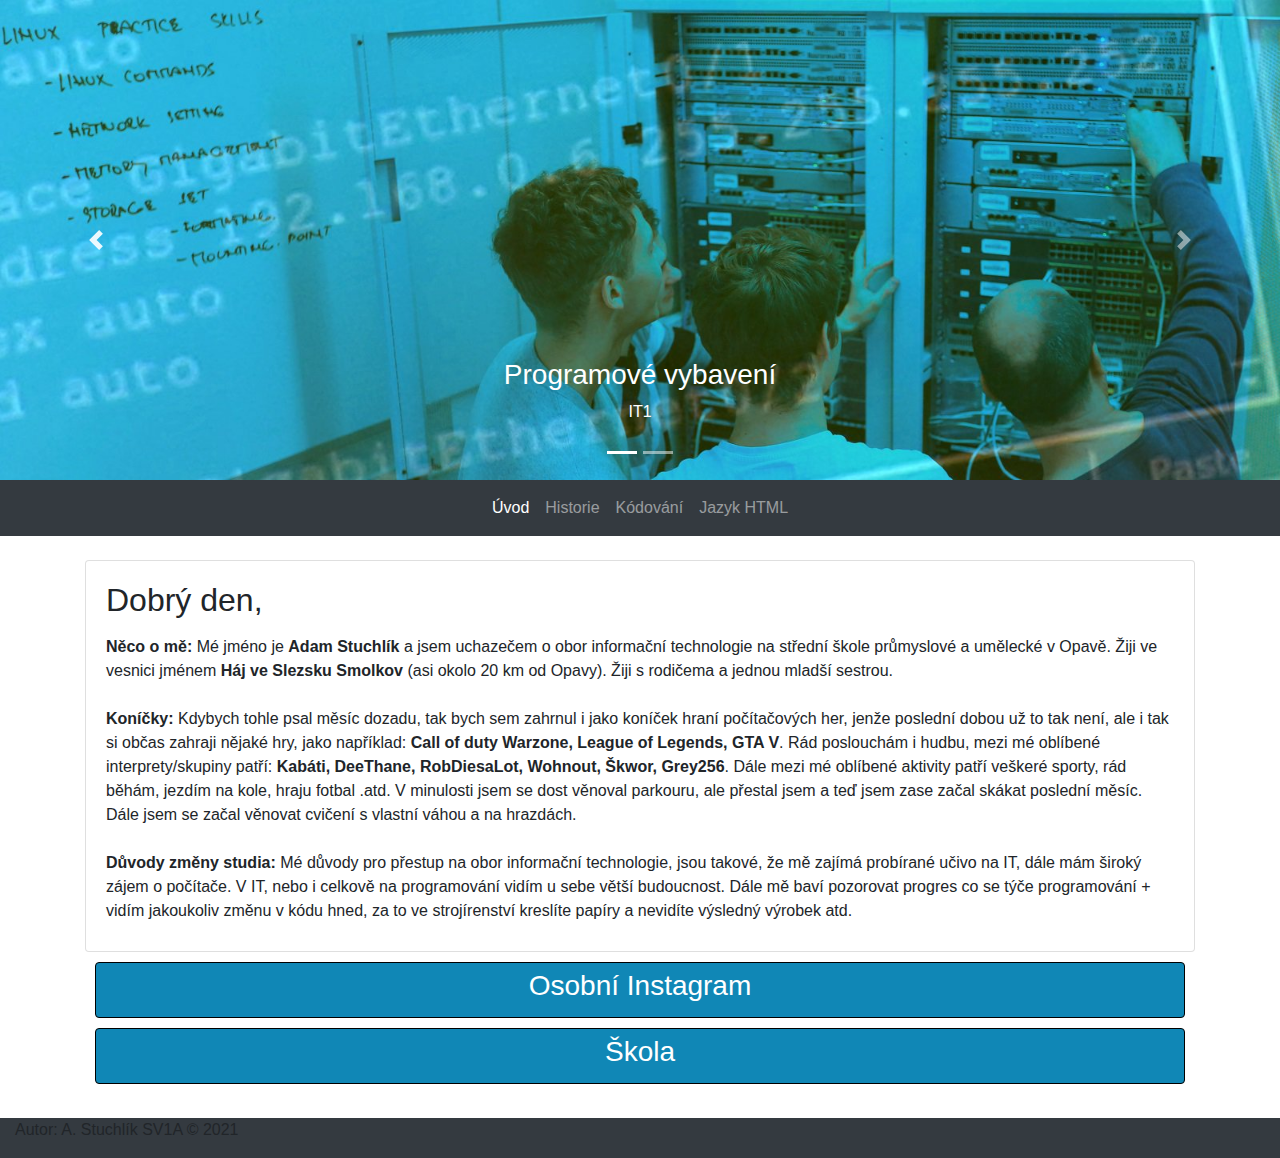
<file: index.html>
<!doctype html>
<html lang="cs">

<head>
    <title>Závěrečná práce IT1</title>
    <!-- Required meta tags -->
    <meta charset="utf-8">
    <meta name="viewport" content="width=device-width, initial-scale=1, shrink-to-fit=no">

    <!-- Bootstrap CSS -->
    <link rel="stylesheet" href="https://stackpath.bootstrapcdn.com/bootstrap/4.3.1/css/bootstrap.min.css"
        integrity="sha384-ggOyR0iXCbMQv3Xipma34MD+dH/1fQ784/j6cY/iJTQUOhcWr7x9JvoRxT2MZw1T" crossorigin="anonymous">
    <link rel="stylesheet" href="css/styly.css">
</head>

<body>


    <header>
        <!--Carousel hlavni obrazky-->
        <div id="carouselId" class="carousel slide" data-ride="carousel">
            <ol class="carousel-indicators">
                <li data-target="#carouselId" data-slide-to="0" class="active"></li>
                <li data-target="#carouselId" data-slide-to="1"></li>
            </ol>
            <div class="carousel-inner" role="listbox">
                <div class="carousel-item active">
                    <img src="img/skola.jpg" class="img-fluid" alt="První slide">
                    <div class="carousel-caption d-none d-md-block">
                        <h3>Programové vybavení</h3>
                        <p>IT1</p>
                    </div>
                </div>
                <div class="carousel-item">
                    <img src="img/uvod.jpg" class="img-fluid" alt="Druhý slide">
                    <div class="carousel-caption d-none d-md-block">
                        <h3>Adam Stuchlík</h3>
                        <p>SV1A/P1</p>
                    </div>
                </div>
            </div>
            <a class="carousel-control-prev" href="#carouselId" role="button" data-slide="prev">
                <span class="carousel-control-prev-icon" aria-hidden="true"></span>
                <span class="sr-only">Previous</span>
            </a>
            <a class="carousel-control-next" href="#carouselId" role="button" data-slide="next">
                <span class="carousel-control-next-icon" aria-hidden="true"></span>
                <span class="sr-only">Next</span>
            </a>
        </div>
        <!--nav bar-->
        <nav class="navbar navbar-expand-lg bg-dark navbar-dark sticky-top mobileNavbar">
            <div class="collapse navbar-collapse d-flex justify-content-center">
                <div>
                    <ul class="navbar-nav mr-auto mt-2 mt-lg-0 ">
                        <li class="nav-item">
                            <a class="nav-link active" href="index.html">Úvod</a>
                        </li>
                        <li class="nav-item">
                            <a class="nav-link" href="historie.html">Historie<span class="sr-only"></span></a>
                        </li>
                        <li class="nav-item">
                            <a class="nav-link" href="kodovani.html">Kódování</a>
                        </li>
                        <li class="nav-item">
                            <a class="nav-link" href="jazykHTML.html">Jazyk HTML</a>
                        </li>
                    </ul>
                </div>
            </div>
        </nav>
    </header>
    <main>
        <div class="container">
            <br>
            <div class="card text-left">
                <div class="card-body">
                    <h2 class="card-title">Dobrý den,</h2>
                    <p class="card-text mt-3 mb-2"><b>Něco o mě:</b> Mé jméno je <b>Adam Stuchlík</b> a jsem uchazečem o
                        obor
                        informační
                        technologie na střední škole průmyslové a umělecké v Opavě.
                        Žiji ve vesnici jménem <b>Háj
                            ve Slezsku Smolkov</b> (asi okolo 20 km od Opavy). Žiji s
                        rodičema a jednou mladší sestrou.<br><br><b>Koníčky:</b> Kdybych tohle psal měsíc
                        dozadu, tak bych sem zahrnul i jako koníček hraní počítačových her, jenže poslední
                        dobou už to tak není, ale i tak si občas zahraji nějaké hry, jako například:<b> Call of
                            duty Warzone, League of Legends, GTA V</b>. Rád
                        poslouchám i hudbu, mezi mé
                        oblíbené
                        interprety/skupiny patří: <b>Kabáti, DeeThane, RobDiesaLot, Wohnout, Škwor, Grey256</b>.
                        Dále mezi mé oblíbené aktivity patří veškeré sporty, rád běhám, jezdím na kole,
                        hraju fotbal .atd. V minulosti jsem se dost věnoval parkouru, ale přestal jsem a teď
                        jsem zase začal skákat poslední měsíc. Dále jsem se začal věnovat cvičení s vlastní
                        váhou a na hrazdách.<br>
                        <br><b>Důvody změny studia:</b> Mé důvody pro přestup na obor informační
                        technologie, jsou takové, že mě zajímá probírané učivo na IT,
                        dále mám široký zájem o počítače. V IT, nebo i celkově na
                        programování vidím u sebe větší budoucnost. Dále mě baví pozorovat progres
                        co se týče programování + vidím jakoukoliv změnu v kódu hned, za to ve
                        strojírenství kreslíte papíry a nevidíte výsledný výrobek atd.</p>
                </div>
            </div>
            <div>
                <a class="btn btn-primary text-center card tlacitko1" href="https://www.instagram.com/adaam_stuchlik/"
                    role="button">
                    <h3>Osobní Instagram</h3>
                </a>
                <a class="btn btn-primary text-center card tlacitko1" href="https://www.sspu-opava.cz/cs/"
                    role="button">
                    <h3>Škola</h3>
                </a>
                <br>
            </div>
        </div>
    </main>
    <footer>
        <div class="container-fluid bg-dark">
            <div class="row">
                <div class="col">
                    <p>Autor: A. Stuchlík SV1A &copy; 2021</p>
                </div>
            </div>
        </div>
    </footer>


    <!-- Optional JavaScript -->
    <!-- jQuery first, then Popper.js, then Bootstrap JS -->
    <script src="https://code.jquery.com/jquery-3.3.1.slim.min.js"
        integrity="sha384-q8i/X+965DzO0rT7abK41JStQIAqVgRVzpbzo5smXKp4YfRvH+8abtTE1Pi6jizo" crossorigin="anonymous">
    </script>
    <script src="https://cdnjs.cloudflare.com/ajax/libs/popper.js/1.14.7/umd/popper.min.js"
        integrity="sha384-UO2eT0CpHqdSJQ6hJty5KVphtPhzWj9WO1clHTMGa3JDZwrnQq4sF86dIHNDz0W1" crossorigin="anonymous">
    </script>
    <script src="https://stackpath.bootstrapcdn.com/bootstrap/4.3.1/js/bootstrap.min.js"
        integrity="sha384-JjSmVgyd0p3pXB1rRibZUAYoIIy6OrQ6VrjIEaFf/nJGzIxFDsf4x0xIM+B07jRM" crossorigin="anonymous">
    </script>
</body>

</html>
</file>
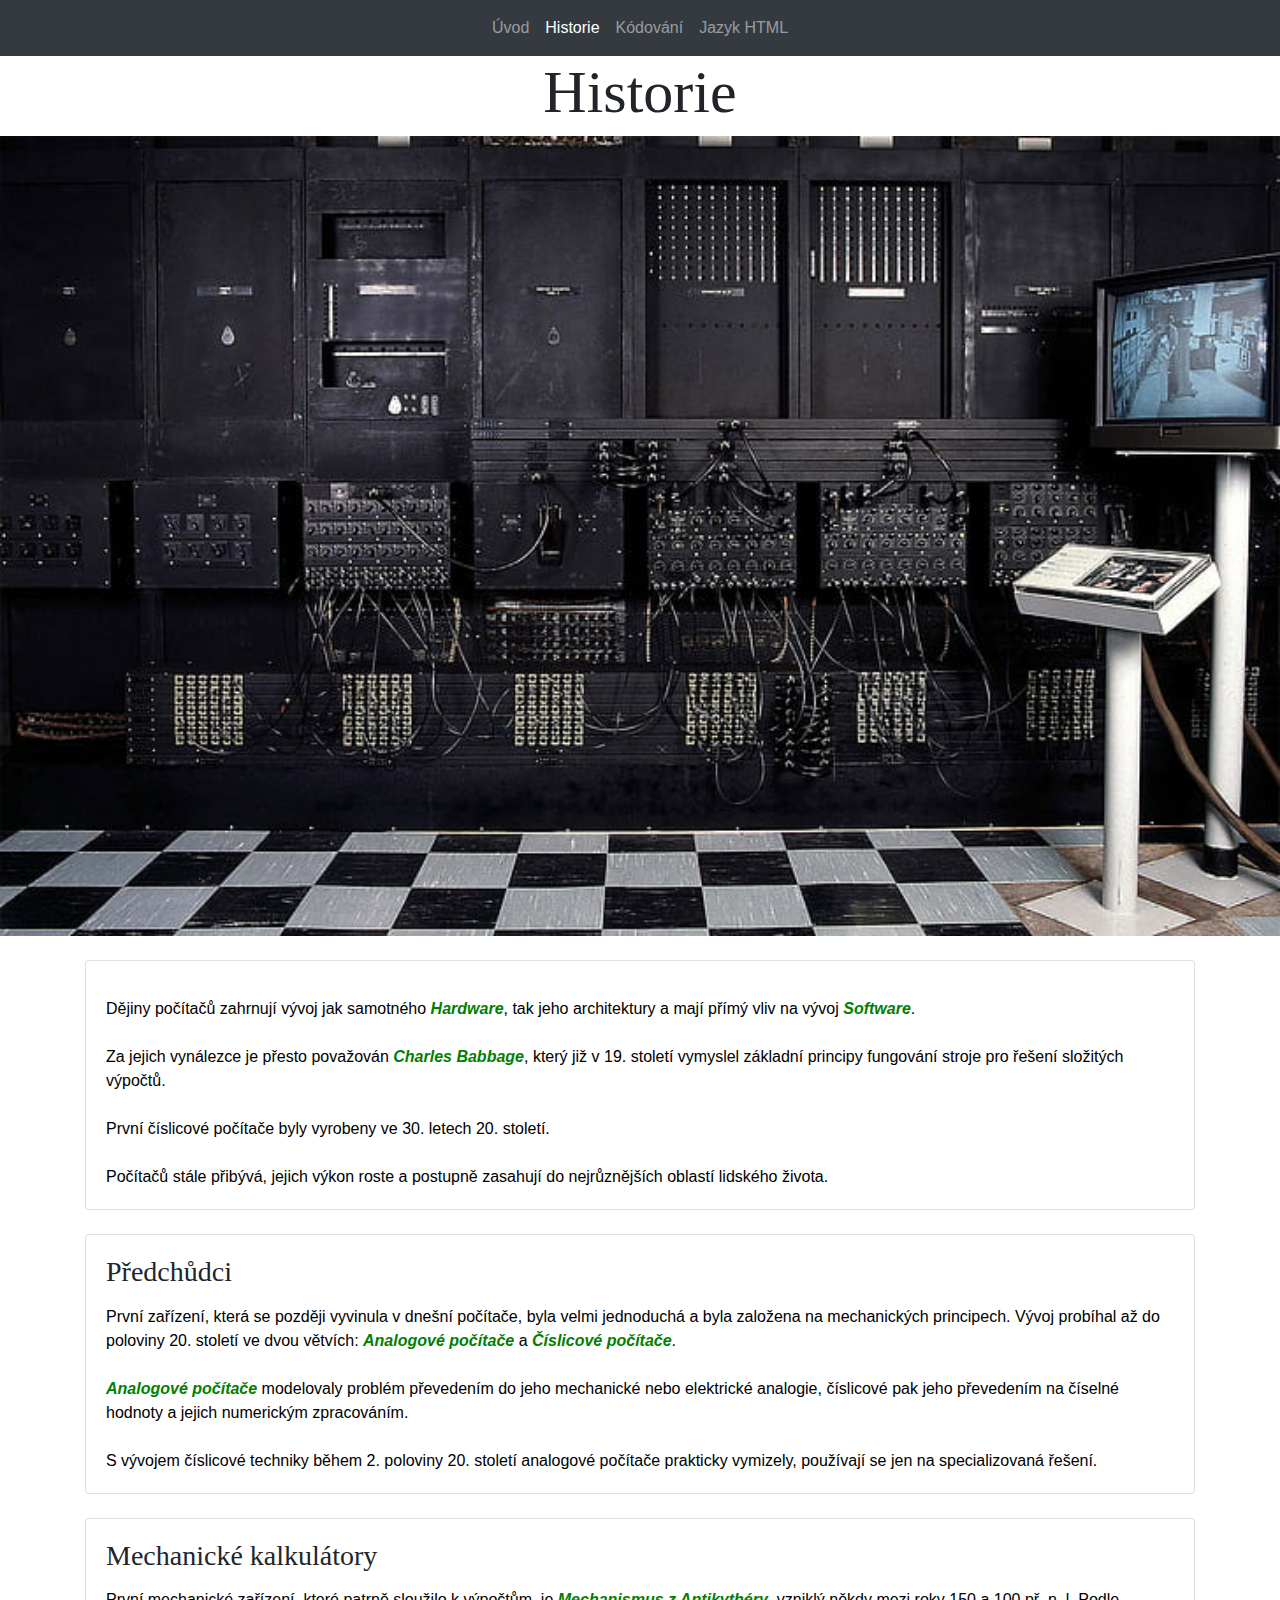
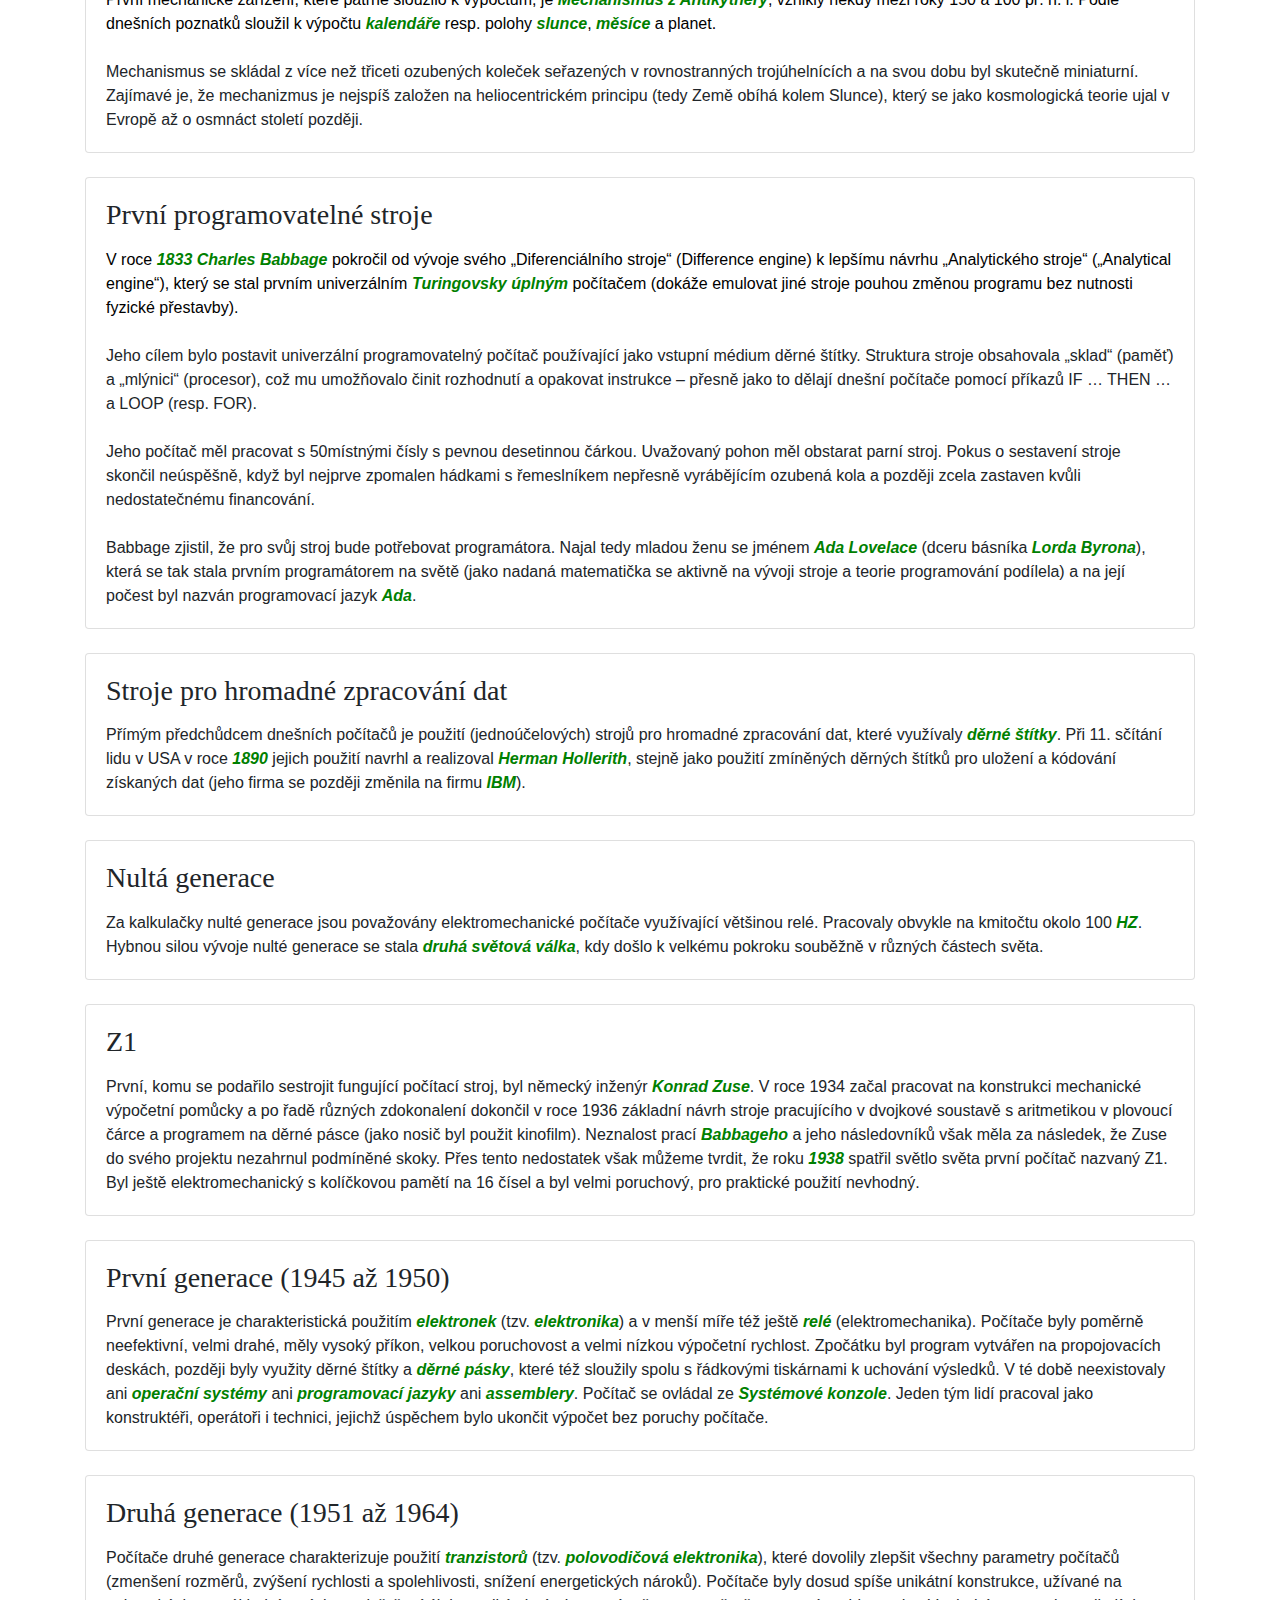
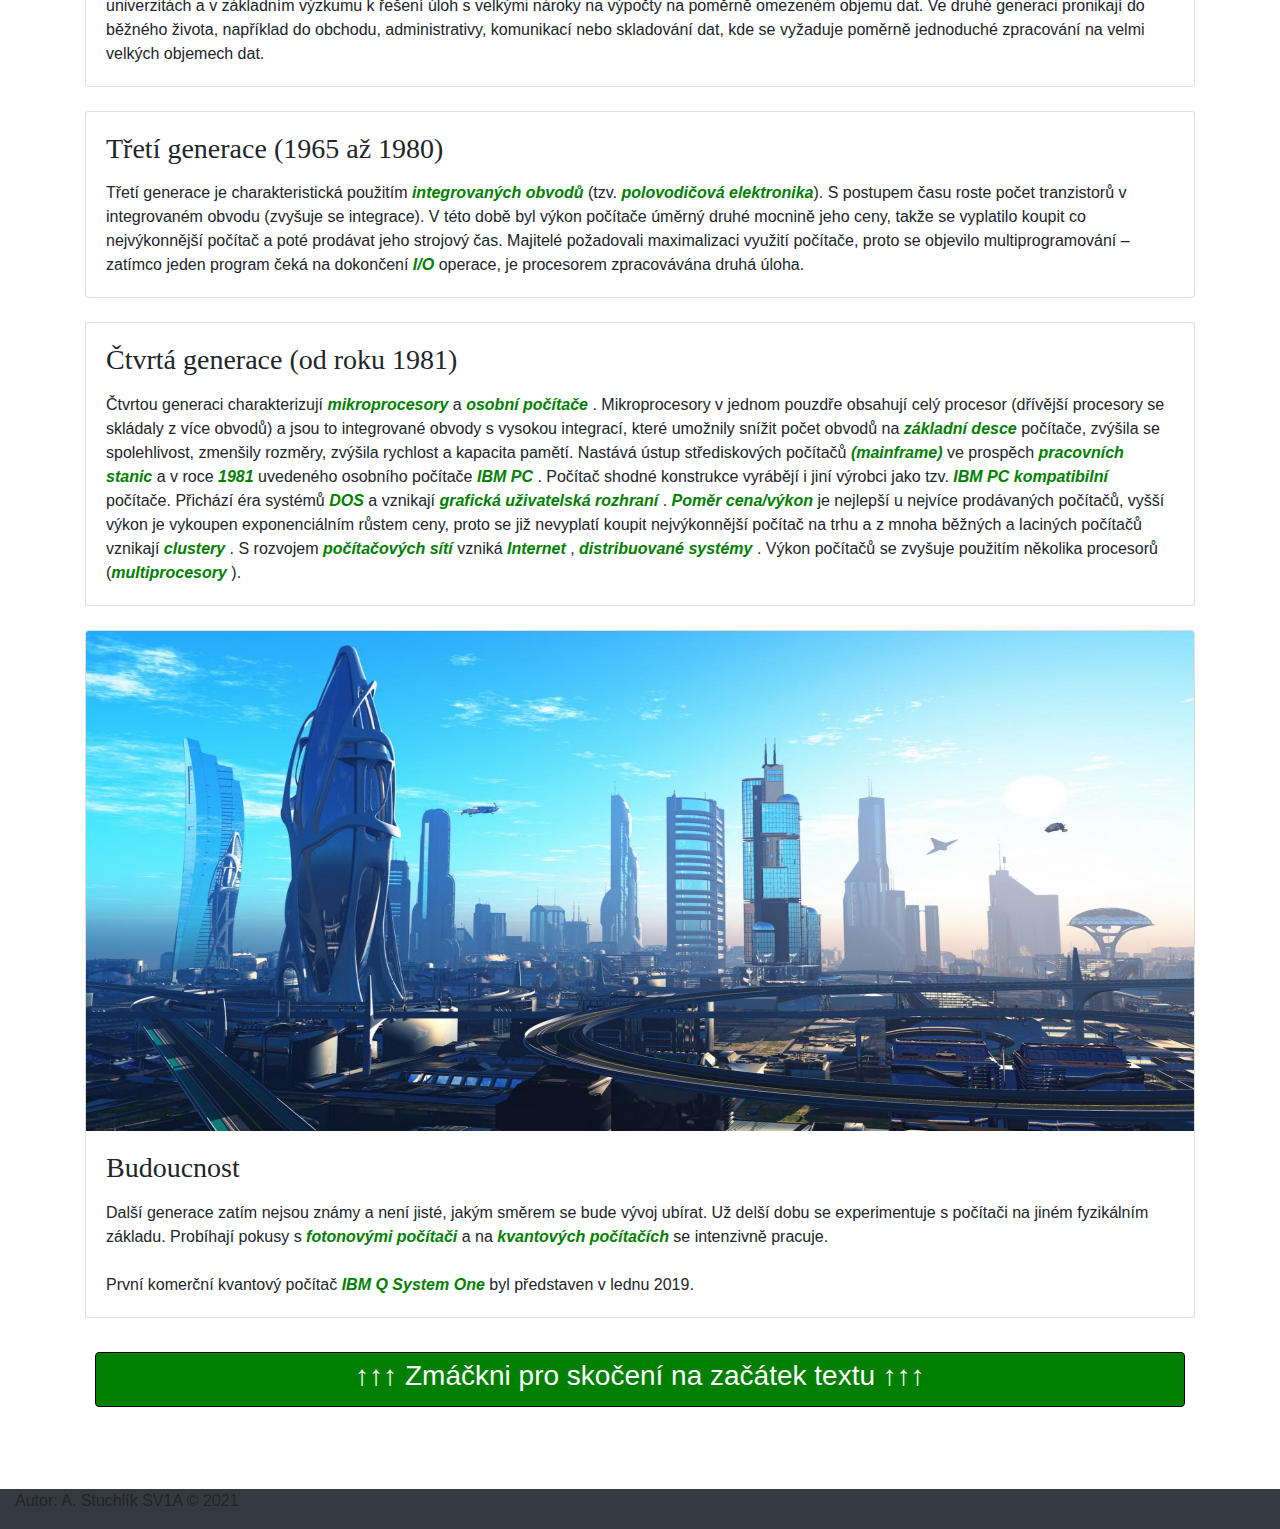
<file: historie.html>
<!doctype html>
<html lang="cs">

<head>
    <title>Historie</title>
    <!-- Required meta tags -->
    <meta charset="utf-8">
    <meta name="viewport" content="width=device-width, initial-scale=1, shrink-to-fit=no">

    <!-- Bootstrap CSS -->
    <link rel="stylesheet" href="https://stackpath.bootstrapcdn.com/bootstrap/4.3.1/css/bootstrap.min.css"
        integrity="sha384-ggOyR0iXCbMQv3Xipma34MD+dH/1fQ784/j6cY/iJTQUOhcWr7x9JvoRxT2MZw1T" crossorigin="anonymous">
    <link rel="stylesheet" href="css/styly.css">
</head>

<body style="background-color:white;">
    <header>
        <!--nav bar-->
        <nav class="navbar navbar-expand-lg bg-dark navbar-dark sticky-top mobileNavbar">
            <div class="collapse navbar-collapse d-flex justify-content-center">
                <div>
                    <ul class="navbar-nav mr-auto mt-2 mt-lg-0 ">
                        <li class="nav-item">
                            <a class="nav-link" href="index.html">Úvod</a>
                        </li>
                        <li class="nav-item active">
                            <a class="nav-link" href="historie.html">Historie<span class="sr-only"></span></a>
                        </li>
                        <li class="nav-item">
                            <a class="nav-link" href="kodovani.html">Kódování</a>
                        </li>
                        <li class="nav-item">
                            <a class="nav-link" href="jazykHTML.html">Jazyk HTML</a>
                        </li>
                    </ul>
                </div>
            </div>
        </nav>
    </header>
    <main>
        <h1 style="font-size:60px;font-family:Arial Black;" class="text-center">Historie</h1>
        <img src="img/historie-pocitacu.jpg" class="img-fluid" alt="Historicke foto" height="1080" width="1920">
        <div class="container">
            <br>
            <div class="card text-left">
                <div class="card-body">
                    <p>
                        <div style="color:black;box-sizing:border-box">Dějiny počítačů zahrnují vývoj jak samotného <a
                                style="color: green;font-weight: bold;font-style: italic"
                                href="https://cs.wikipedia.org/wiki/Hardware">Hardware</a>, tak
                            jeho architektury a mají přímý vliv na vývoj
                            <a style="color: green;font-weight: bold;font-style: italic"
                                href="https://cs.wikipedia.org/wiki/Software">Software</a>.</div>
                        <br>
                        <div style="color:black;">Za jejich vynálezce je přesto považován <a
                                style="color: green;font-weight: bold;font-style: italic"
                                href="https://cs.wikipedia.org/wiki/Charles_Babbage">Charles
                                Babbage</a>, který již v 19. století vymyslel základní
                            principy fungování stroje pro řešení složitých výpočtů.</div>
                        <br>
                        <div style="color:black;">První číslicové počítače byly vyrobeny ve 30. letech 20. století.
                        </div>
                        <br>
                        <div style="color:black;">Počítačů stále přibývá, jejich výkon roste a postupně zasahují do
                            nejrůznějších
                            oblastí
                            lidského života.
                        </div>
                </div>
            </div>

            <br>
            <div class="card text-left">
                <div class="card-body">
                    <h3 style="font-family:Arial Black;" class="card-title">Předchůdci</h3>
                    <p class="card-text">
                        <div style="color:black;">První zařízení, která se později vyvinula v dnešní počítače, byla
                            velmi
                            jednoduchá
                            a byla
                            založena na
                            mechanických principech. Vývoj probíhal až do poloviny 20. století ve dvou větvích: <a
                                style="color: green;font-weight: bold;font-style: italic"
                                href="https://cs.wikipedia.org/wiki/Analogov%C3%BD_po%C4%8D%C3%ADta%C4%8D">Analogové
                                počítače</a> a
                            <a style="color: green;font-weight: bold;font-style: italic"
                                href="https://cs.wikipedia.org/wiki/%C4%8C%C3%ADslicov%C3%BD_po%C4%8D%C3%ADta%C4%8D">Číslicové
                                počítače</a>.
                        </div>
                        <br>
                        <div style="color:black;"><a style="color: green;font-weight: bold;font-style: italic"
                                href="https://cs.wikipedia.org/wiki/Analogov%C3%BD_po%C4%8D%C3%ADta%C4%8D">Analogové
                                počítače</a> modelovaly
                            problém převedením do jeho mechanické nebo elektrické analogie, číslicové pak jeho
                            převedením na číselné hodnoty a jejich numerickým zpracováním.</div>
                        <br>
                        <div style="color:black;">S vývojem číslicové techniky během 2. poloviny 20. století analogové
                            počítače
                            prakticky
                            vymizely, používají se
                            jen na specializovaná řešení.</div>
                </div>
            </div>


            <br>
            <div class="card text-left">
                <div class="card-body">
                    <h3 style="font-family:Arial Black;" class="card-title">Mechanické
                        kalkulátory</h3>
                    <p class="card-text">
                        <div style="color:black;">První mechanické zařízení, které patrně sloužilo k výpočtům, je <a
                                style="color: green;font-weight: bold;font-style: italic"
                                href="https://cs.wikipedia.org/wiki/Mechanismus_z_Antikyth%C3%A9ry">Mechanismus z
                                Antikythéry</a>,
                            vzniklý
                            někdy
                            mezi roky 150 a 100 př. n. l. Podle dnešních poznatků sloužil k výpočtu <a
                                style="color: green;font-weight: bold;font-style: italic"
                                href="https://cs.wikipedia.org/wiki/Kalend%C3%A1%C5%99">kalendáře</a> resp. polohy <a
                                style="color: green;font-weight: bold;font-style: italic"
                                href="https://cs.wikipedia.org/wiki/Slunce">slunce</a>,
                            <a style="color: green;font-weight: bold;font-style: italic"
                                href="https://cs.wikipedia.org/wiki/M%C4%9Bs%C3%ADc">měsíce</a> a planet.</div>
                        <br>
                        <div>Mechanismus se skládal z více než třiceti ozubených koleček seřazených v rovnostranných
                            trojúhelnících a
                            na svou
                            dobu byl skutečně miniaturní. Zajímavé je, že mechanizmus je nejspíš založen na
                            heliocentrickém principu
                            (tedy
                            Země obíhá kolem Slunce), který se jako kosmologická teorie ujal v Evropě až o osmnáct
                            století později.
                        </div>
                </div>
            </div>
            <br>
            <div class="card text-left">
                <div class="card-body">
                    <h3 style="font-family:Arial Black;" class="card-title">První
                        programovatelné stroje</h3>
                    <p class="card-text">
                        <div style="color:black;">V roce <a style="color: green;font-weight: bold;font-style: italic"
                                href="https://cs.wikipedia.org/wiki/1833">1833</a> <a
                                style="color: green;font-weight: bold;font-style: italic"
                                href="https://cs.wikipedia.org/wiki/Charles_Babbage">Charles Babbage</a> pokročil od
                            vývoje svého
                            „Diferenciálního stroje“ (Difference engine) k lepšímu
                            návrhu „Analytického stroje“ („Analytical engine“), který se stal prvním univerzálním <a
                                style="color: green;font-weight: bold;font-style: italic"
                                href="https://cs.wikipedia.org/wiki/Turingovsk%C3%A1_%C3%BAplnost">Turingovsky
                                úplným</a>
                            počítačem (dokáže emulovat jiné stroje pouhou změnou programu bez nutnosti fyzické
                            přestavby).</div>
                        <br>
                        <div>Jeho cílem bylo postavit univerzální programovatelný počítač používající jako vstupní
                            médium děrné
                            štítky.
                            Struktura stroje obsahovala „sklad“ (paměť) a „mlýnici“ (procesor), což mu umožňovalo činit
                            rozhodnutí a
                            opakovat instrukce – přesně jako to dělají dnešní počítače pomocí příkazů IF … THEN … a LOOP
                            (resp.
                            FOR).</div>
                        <br>
                        <div>Jeho počítač měl pracovat s 50místnými čísly s pevnou desetinnou čárkou. Uvažovaný pohon
                            měl obstarat
                            parní
                            stroj. Pokus o sestavení stroje skončil neúspěšně, když byl nejprve zpomalen hádkami s
                            řemeslníkem
                            nepřesně
                            vyrábějícím ozubená kola a později zcela zastaven kvůli nedostatečnému financování.</div>
                        <br>
                        <div>Babbage zjistil, že pro svůj stroj bude potřebovat programátora. Najal tedy mladou ženu se
                            jménem <a style="color: green;font-weight: bold;font-style: italic"
                                href="https://cs.wikipedia.org/wiki/Ada_Lovelace">Ada Lovelace</a>
                            (dceru básníka <a style="color: green;font-weight: bold;font-style: italic"
                                href="https://cs.wikipedia.org/wiki/George_Gordon_Byron">Lorda Byrona</a>), která se tak
                            stala
                            prvním programátorem na světě (jako nadaná matematička se
                            aktivně na vývoji stroje a teorie programování podílela) a na její počest byl nazván
                            programovací jazyk
                            <a style="color: green;font-weight: bold;font-style: italic"
                                href="https://cs.wikipedia.org/wiki/Ada_(programovac%C3%AD_jazyk) ">Ada</a>.
                        </div>
                </div>
            </div>
            <br>
            <div class="card text-left">
                <div class="card-body">
                    <h3 style="font-family:Arial Black;" class="card-title">Stroje pro
                        hromadné zpracování dat</h3>
                    <p class="card-text">
                        <div>Přímým předchůdcem dnešních počítačů je použití (jednoúčelových) strojů pro hromadné
                            zpracování dat,
                            které
                            využívaly <a style="color: green;font-weight: bold;font-style: italic"
                                href="https://cs.wikipedia.org/wiki/D%C4%9Brn%C3%BD_%C5%A1t%C3%ADtek">děrné štítky</a>.
                            Při 11.
                            sčítání lidu v USA v roce <a style="color: green;font-weight: bold;font-style: italic"
                                href="https://cs.wikipedia.org/wiki/1890">1890</a> jejich použití navrhl a
                            realizoval <a style="color: green;font-weight: bold;font-style: italic"
                                href="https://cs.wikipedia.org/wiki/Herman_Hollerith">Herman Hollerith</a>, stejně jako
                            použití
                            zmíněných děrných štítků pro uložení a kódování získaných dat (jeho firma se
                            později změnila na firmu <a style="color: green;font-weight: bold;font-style: italic"
                                href="https://cs.wikipedia.org/wiki/IBM">IBM</a>).</div>
                </div>
            </div>
            <br>
            <div class="card text-left">
                <div class="card-body">
                    <h3 style="font-family:Arial Black;" class="card-title">Nultá generace
                    </h3>
                    <p class="card-text">
                        <div>Za kalkulačky nulté generace jsou považovány elektromechanické počítače využívající
                            většinou relé.
                            Pracovaly
                            obvykle na kmitočtu okolo 100 <a style="color: green;font-weight: bold;font-style: italic"
                                href="https://cs.wikipedia.org/wiki/Hertz">HZ</a>. Hybnou silou vývoje nulté
                            generace se stala <a style="color: green;font-weight: bold;font-style: italic"
                                href="https://cs.wikipedia.org/wiki/Druh%C3%A1_sv%C4%9Btov%C3%A1_v%C3%A1lka">druhá
                                světová
                                válka</a>, kdy došlo k
                            velkému pokroku souběžně v různých částech světa.</div>

                </div>
            </div>
            <br>
            <div class="card text-left">
                <div class="card-body">
                    <h3 style="font-family:Arial Black;" class="card-title">Z1</h3>
                    <p class="card-text">
                        <div>První, komu se podařilo sestrojit fungující počítací stroj, byl německý inženýr <a
                                style="color: green;font-weight: bold;font-style: italic"
                                href="https://cs.wikipedia.org/wiki/Konrad_Zuse">Konrad Zuse</a>. V roce 1934 začal
                            pracovat na konstrukci mechanické výpočetní pomůcky a po řadě různých zdokonalení dokončil v
                            roce 1936
                            základní
                            návrh stroje pracujícího v dvojkové soustavě s aritmetikou v plovoucí čárce a programem na
                            děrné pásce
                            (jako
                            nosič byl použit kinofilm). Neznalost prací <a
                                style="color: green;font-weight: bold;font-style: italic"
                                href="https://cs.wikipedia.org/wiki/Charles_Babbage">Babbageho</a> a jeho následovníků
                            však měla za
                            následek, že Zuse do
                            svého projektu nezahrnul podmíněné skoky. Přes tento nedostatek však můžeme tvrdit, že roku
                            <a style="color: green;font-weight: bold;font-style: italic"
                                href="https://cs.wikipedia.org/wiki/1938">1938</a>
                            spatřil světlo
                            světa první počítač nazvaný Z1. Byl ještě elektromechanický s kolíčkovou pamětí na 16 čísel
                            a byl velmi
                            poruchový, pro praktické použití nevhodný.</div>
                </div>
            </div>
            <br>
            <div class="card text-left">
                <div class="card-body">
                    <h3 style="font-family:Arial Black;" class="card-title">První generace
                        (1945 až 1950)</h3>
                    <p class="card-text">
                        <div>První generace je charakteristická použitím <a
                                style="color: green;font-weight: bold;font-style: italic"
                                href="https://cs.wikipedia.org/wiki/Elektronka">elektronek</a>
                            (tzv. <a style="color: green;font-weight: bold;font-style: italic"
                                href="https://cs.wikipedia.org/wiki/Elektronika">elektronika</a>) a v menší míře též
                            ještě <a style="color: green;font-weight: bold;font-style: italic"
                                href="https://cs.wikipedia.org/wiki/Elektromagnetick%C3%A9_rel%C3%A9">relé</a>
                            (elektromechanika). Počítače byly poměrně neefektivní, velmi drahé, měly vysoký příkon,
                            velkou
                            poruchovost a
                            velmi nízkou výpočetní rychlost. Zpočátku byl program vytvářen na propojovacích deskách,
                            později byly
                            využity
                            děrné štítky a <a style="color: green;font-weight: bold;font-style: italic"
                                href="https://cs.wikipedia.org/wiki/D%C4%9Brn%C3%BD_%C5%A1t%C3%ADtek">děrné pásky</a>,
                            které
                            též sloužily spolu s řádkovými tiskárnami k uchování výsledků. V té době
                            neexistovaly ani <a style="color: green;font-weight: bold;font-style: italic"
                                href="https://cs.wikipedia.org/wiki/Opera%C4%8Dn%C3%AD_syst%C3%A9m">operační systémy</a>
                            ani
                            <a style="color: green;font-weight: bold;font-style: italic"
                                href="https://cs.wikipedia.org/wiki/Programovac%C3%AD_jazyk">programovací jazyky</a> ani
                            <a style="color: green;font-weight: bold;font-style: italic"
                                href="https://cs.wikipedia.org/wiki/Jazyk_symbolick%C3%BDch_adres">assemblery</a>.
                            Počítač
                            se ovládal ze <a style="color: green;font-weight: bold;font-style: italic"
                                href="https://cs.wikipedia.org/wiki/Syst%C3%A9mov%C3%A1_konzole">Systémové konzole</a>.
                            Jeden
                            tým lidí pracoval jako konstruktéři, operátoři i technici, jejichž úspěchem bylo ukončit
                            výpočet
                            bez poruchy počítače.
                        </div>
                </div>
            </div>
            <br>
            <div class="card text-left">
                <div class="card-body">
                    <h3 style="font-family:Arial Black;" class="card-title">Druhá generace
                        (1951 až 1964)</h3>
                    <p class="card-text">
                        <div>Počítače druhé generace charakterizuje použití <a
                                style="color: green;font-weight: bold;font-style: italic"
                                href="https://cs.wikipedia.org/wiki/Tranzistor">tranzistorů</a> (tzv. <a
                                style="color: green;font-weight: bold;font-style: italic"
                                href="https://cs.wikipedia.org/wiki/Polovodi%C4%8D">polovodičová </a> <a
                                style="color: green;font-weight: bold;font-style: italic"
                                href="https://cs.wikipedia.org/wiki/Elektronika"> elektronika</a>), které dovolily
                            zlepšit všechny parametry počítačů (zmenšení rozměrů, zvýšení rychlosti a spolehlivosti,
                            snížení
                            energetických
                            nároků). Počítače byly dosud spíše unikátní konstrukce, užívané na univerzitách a v
                            základním výzkumu k
                            řešení
                            úloh s velkými nároky na výpočty na poměrně omezeném objemu dat. Ve druhé generaci pronikají
                            do běžného
                            života,
                            například do obchodu, administrativy, komunikací nebo skladování dat, kde se vyžaduje
                            poměrně jednoduché
                            zpracování na velmi velkých objemech dat.</div>
                </div>
            </div>
            <br>
            <div class="card text-left">
                <div class="card-body">
                    <h3 style="font-family:Arial Black;" class="card-title">Třetí generace
                        (1965 až 1980)</h3>
                    <p class="card-text">
                        <div>Třetí generace je charakteristická použitím <a
                                style="color: green;font-weight: bold;font-style: italic"
                                href="https://cs.wikipedia.org/wiki/Integrovan%C3%BD_obvod">integrovaných obvodů</a>
                            (tzv. <a style="color: green;font-weight: bold;font-style: italic"
                                href="https://cs.wikipedia.org/wiki/Polovodi%C4%8D">polovodičová </a><a
                                style="color: green;font-weight: bold;font-style: italic"
                                href="https://cs.wikipedia.org/wiki/Elektronika">elektronika</a>). S
                            postupem
                            času roste počet tranzistorů v integrovaném obvodu (zvyšuje se integrace). V této době byl
                            výkon
                            počítače úměrný
                            druhé mocnině jeho ceny, takže se vyplatilo koupit co nejvýkonnější počítač a poté prodávat
                            jeho
                            strojový čas.
                            Majitelé požadovali maximalizaci využití počítače, proto se objevilo multiprogramování –
                            zatímco jeden
                            program
                            čeká na dokončení <a style="color: green;font-weight: bold;font-style: italic"
                                href="https://en.wikipedia.org/wiki/Input/output">I/O</a> operace, je procesorem
                            zpracovávána druhá úloha.</div>
                </div>
            </div>
            <br>
            <div class="card text-left">
                <div class="card-body">
                    <h3 style="font-family:Arial Black;" class="card-title">Čtvrtá generace
                        (od roku 1981)</h3>
                    <p class="card-text">
                        <div>Čtvrtou generaci charakterizují <a
                                style="color: green;font-weight: bold;font-style: italic"
                                href="https://cs.wikipedia.org/wiki/Mikroprocesor">mikroprocesory </a> a <a
                                style="color: green;font-weight: bold;font-style: italic"
                                href="https://cs.wikipedia.org/wiki/Osobn%C3%AD_po%C4%8D%C3%ADta%C4%8D">osobní počítače
                            </a>.
                            Mikroprocesory
                            v jednom pouzdře obsahují
                            celý procesor (dřívější procesory se skládaly z více obvodů) a jsou to integrované obvody s
                            vysokou
                            integrací,
                            které umožnily snížit počet obvodů na <a
                                style="color: green;font-weight: bold;font-style: italic"
                                href="https://cs.wikipedia.org/wiki/Z%C3%A1kladn%C3%AD_deska">základní
                                desce </a> počítače, zvýšila se spolehlivost, zmenšily rozměry,
                            zvýšila rychlost a kapacita pamětí. Nastává ústup střediskových počítačů
                            <a style="color: green;font-weight: bold;font-style: italic"
                                href="https://cs.wikipedia.org/wiki/Mainframe">(mainframe) </a>
                            ve prospěch <a style="color: green;font-weight: bold;font-style: italic"
                                href="https://cs.wikipedia.org/wiki/Pracovn%C3%AD_stanice">pracovních stanic </a> a v
                            roce <a style="color: green;font-weight: bold;font-style: italic"
                                href="https://cs.wikipedia.org/wiki/1981">1981
                            </a>
                            uvedeného osobního počítače <a style="color: green;font-weight: bold;font-style: italic"
                                href="https://cs.wikipedia.org/wiki/IBM_Personal_Computer">IBM PC </a>. Počítač
                            shodné konstrukce vyrábějí i jiní výrobci jako
                            tzv. <a style="color: green;font-weight: bold;font-style: italic"
                                href="https://cs.wikipedia.org/wiki/IBM_PC_kompatibiln%C3%AD"> IBM PC kompatibilní </a>
                            počítače.
                            Přichází éra systémů <a style="color: green;font-weight: bold;font-style: italic"
                                href="https://cs.wikipedia.org/wiki/DOS"> DOS </a> a vznikají <a
                                style="color: green;font-weight: bold;font-style: italic"
                                href="https://cs.wikipedia.org/wiki/Grafick%C3%A9_u%C5%BEivatelsk%C3%A9_rozhran%C3%AD">
                                grafická
                                uživatelská
                                rozhraní </a>. <a style="color: green;font-weight: bold;font-style: italic"
                                href="https://cs.wikipedia.org/wiki/Pom%C4%9Br_cena/v%C3%BDkon	">Poměr cena/výkon </a>
                            je
                            nejlepší u nejvíce prodávaných počítačů, vyšší výkon je vykoupen exponenciálním růstem ceny,
                            proto
                            se již nevyplatí koupit nejvýkonnější počítač na trhu a z mnoha běžných a laciných počítačů
                            vznikají <a style="color: green;font-weight: bold;font-style: italic"
                                href="https://cs.wikipedia.org/wiki/Po%C4%8D%C3%ADta%C4%8Dov%C3%BD_cluster">clustery
                            </a>. S
                            rozvojem <a style="color: green;font-weight: bold;font-style: italic"
                                href="https://cs.wikipedia.org/wiki/Po%C4%8D%C3%ADta%C4%8Dov%C3%A1_s%C3%AD%C5%A5">
                                počítačových sítí
                            </a> vzniká <a style="color: green;font-weight: bold;font-style: italic"
                                href="https://cs.wikipedia.org/wiki/Internet">Internet </a>, <a
                                style="color: green;font-weight: bold;font-style: italic"
                                href="https://cs.wikipedia.org/wiki/Distribuovan%C3%BD_v%C3%BDpo%C4%8Det"> distribuované
                                systémy
                            </a>. Výkon
                            počítačů se zvyšuje použitím několika
                            procesorů (<a style="color: green;font-weight: bold;font-style: italic"
                                href="https://cs.wikipedia.org/wiki/V%C3%ADceprocesorov%C3%BD_syst%C3%A9m">multiprocesory
                            </a>).
                        </div>
                </div>
            </div>
            <br>
            <div class="card text-left">
                <img class="card-img-top" src="img/budoucnost.jpg" alt="Budoucnost" height="500">
                <div class="card-body">
                    <h3 style="font-family:Arial Black;" class="card-title">Budoucnost</h3>
                    <p class="card-text">
                        <div>Další generace zatím nejsou známy a není jisté, jakým směrem se bude vývoj ubírat. Už delší
                            dobu se
                            experimentuje s počítači na jiném fyzikálním základu. Probíhají pokusy s <a
                                style="color: green;font-weight: bold;font-style: italic"
                                href="https://cs.wikipedia.org/wiki/Fotonov%C3%BD_po%C4%8D%C3%ADta%C4%8D"> fotonovými
                                počítači </a>
                            a na
                            <a style="color: green;font-weight: bold;font-style: italic"
                                href="https://cs.wikipedia.org/wiki/Kvantov%C3%BD_po%C4%8D%C3%ADta%C4%8D">kvantových
                                počítačích </a>
                            se
                            intenzivně pracuje.</div>
                        <br>
                        <div>První komerční kvantový počítač <a
                                style="color: green;font-weight: bold;font-style: italic"
                                href="https://cs.wikipedia.org/w/index.php?title=IBM_Q_System_One&action=edit&redlink=1">IBM
                                Q
                                System One
                            </a> byl představen v lednu 2019.</div>
                </div>
            </div>
            <br>
            <a id="ScrollUp" class="btn btn-primary card text-center tlacitko2" href="#top" role="button">
                <h3>↑↑↑ Zmáčkni pro skočení na začátek textu ↑↑↑</h3>
            </a>
        </div>
        <br>
        <br>
        <br>
    </main>
    <footer>
        <div class="container-fluid bg-dark">
            <div class="row">
                <div class="col">
                    <p>Autor: A. Stuchlík SV1A &copy; 2021</p>
                </div>
            </div>
        </div>
    </footer>

    <!-- Optional JavaScript -->
    <!-- jQuery first, then Popper.js, then Bootstrap JS -->
    <script src="https://code.jquery.com/jquery-3.3.1.slim.min.js"
        integrity="sha384-q8i/X+965DzO0rT7abK41JStQIAqVgRVzpbzo5smXKp4YfRvH+8abtTE1Pi6jizo" crossorigin="anonymous">
    </script>
    <script src="https://cdnjs.cloudflare.com/ajax/libs/popper.js/1.14.7/umd/popper.min.js"
        integrity="sha384-UO2eT0CpHqdSJQ6hJty5KVphtPhzWj9WO1clHTMGa3JDZwrnQq4sF86dIHNDz0W1" crossorigin="anonymous">
    </script>
    <script src="https://stackpath.bootstrapcdn.com/bootstrap/4.3.1/js/bootstrap.min.js"
        integrity="sha384-JjSmVgyd0p3pXB1rRibZUAYoIIy6OrQ6VrjIEaFf/nJGzIxFDsf4x0xIM+B07jRM" crossorigin="anonymous">
    </script>
</body>

</html>
</file>
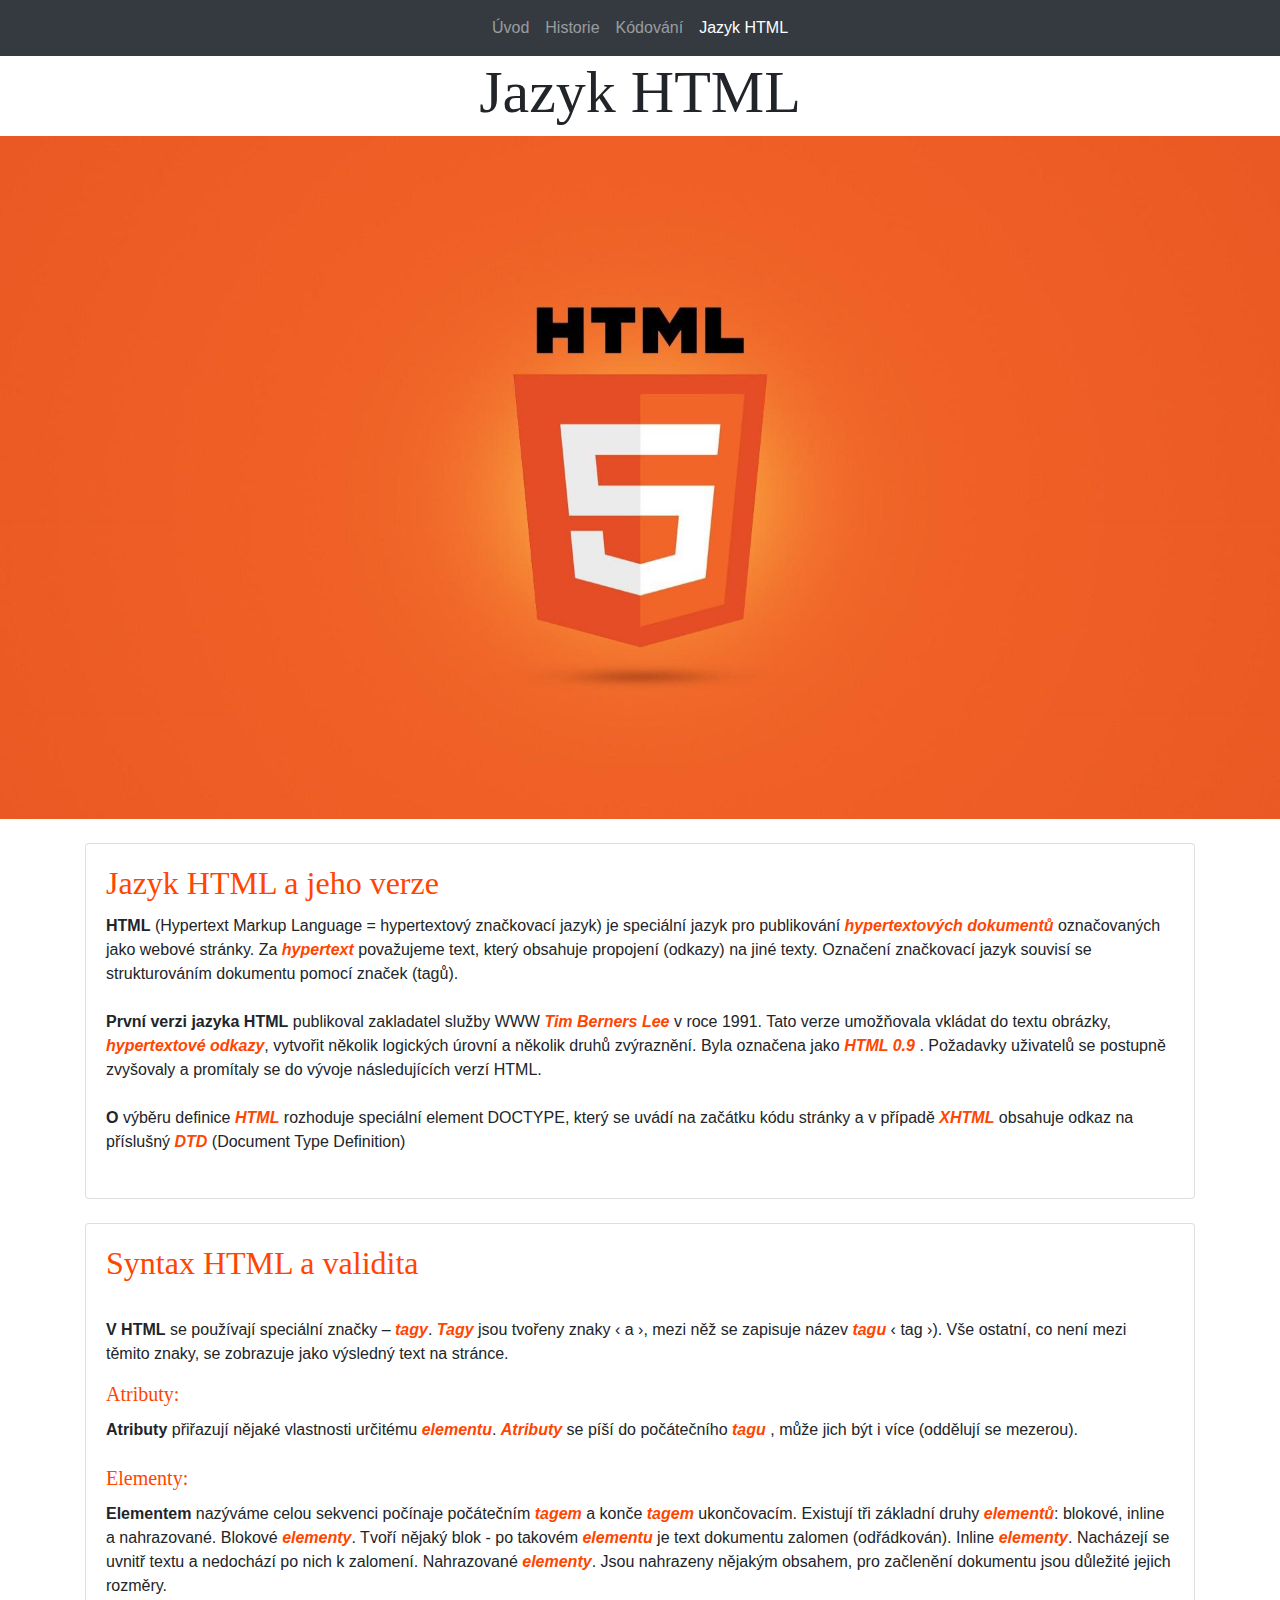
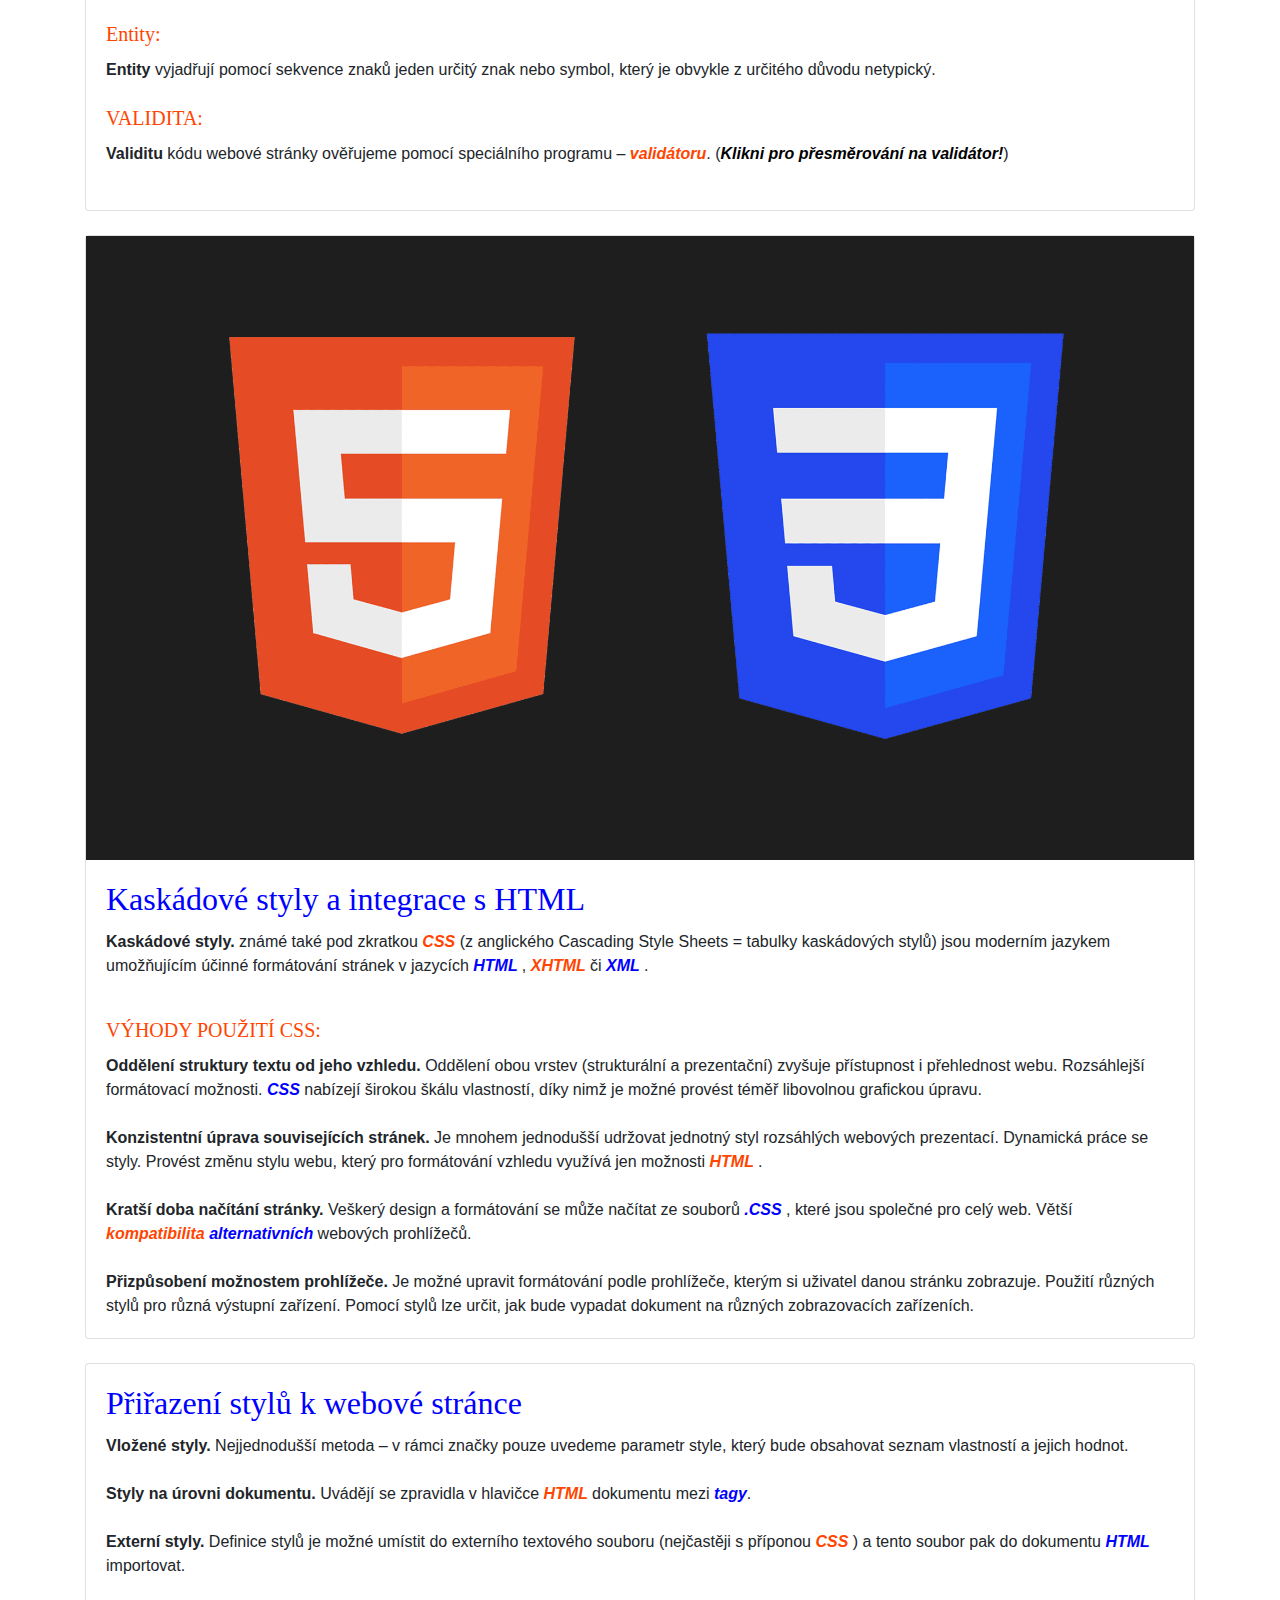
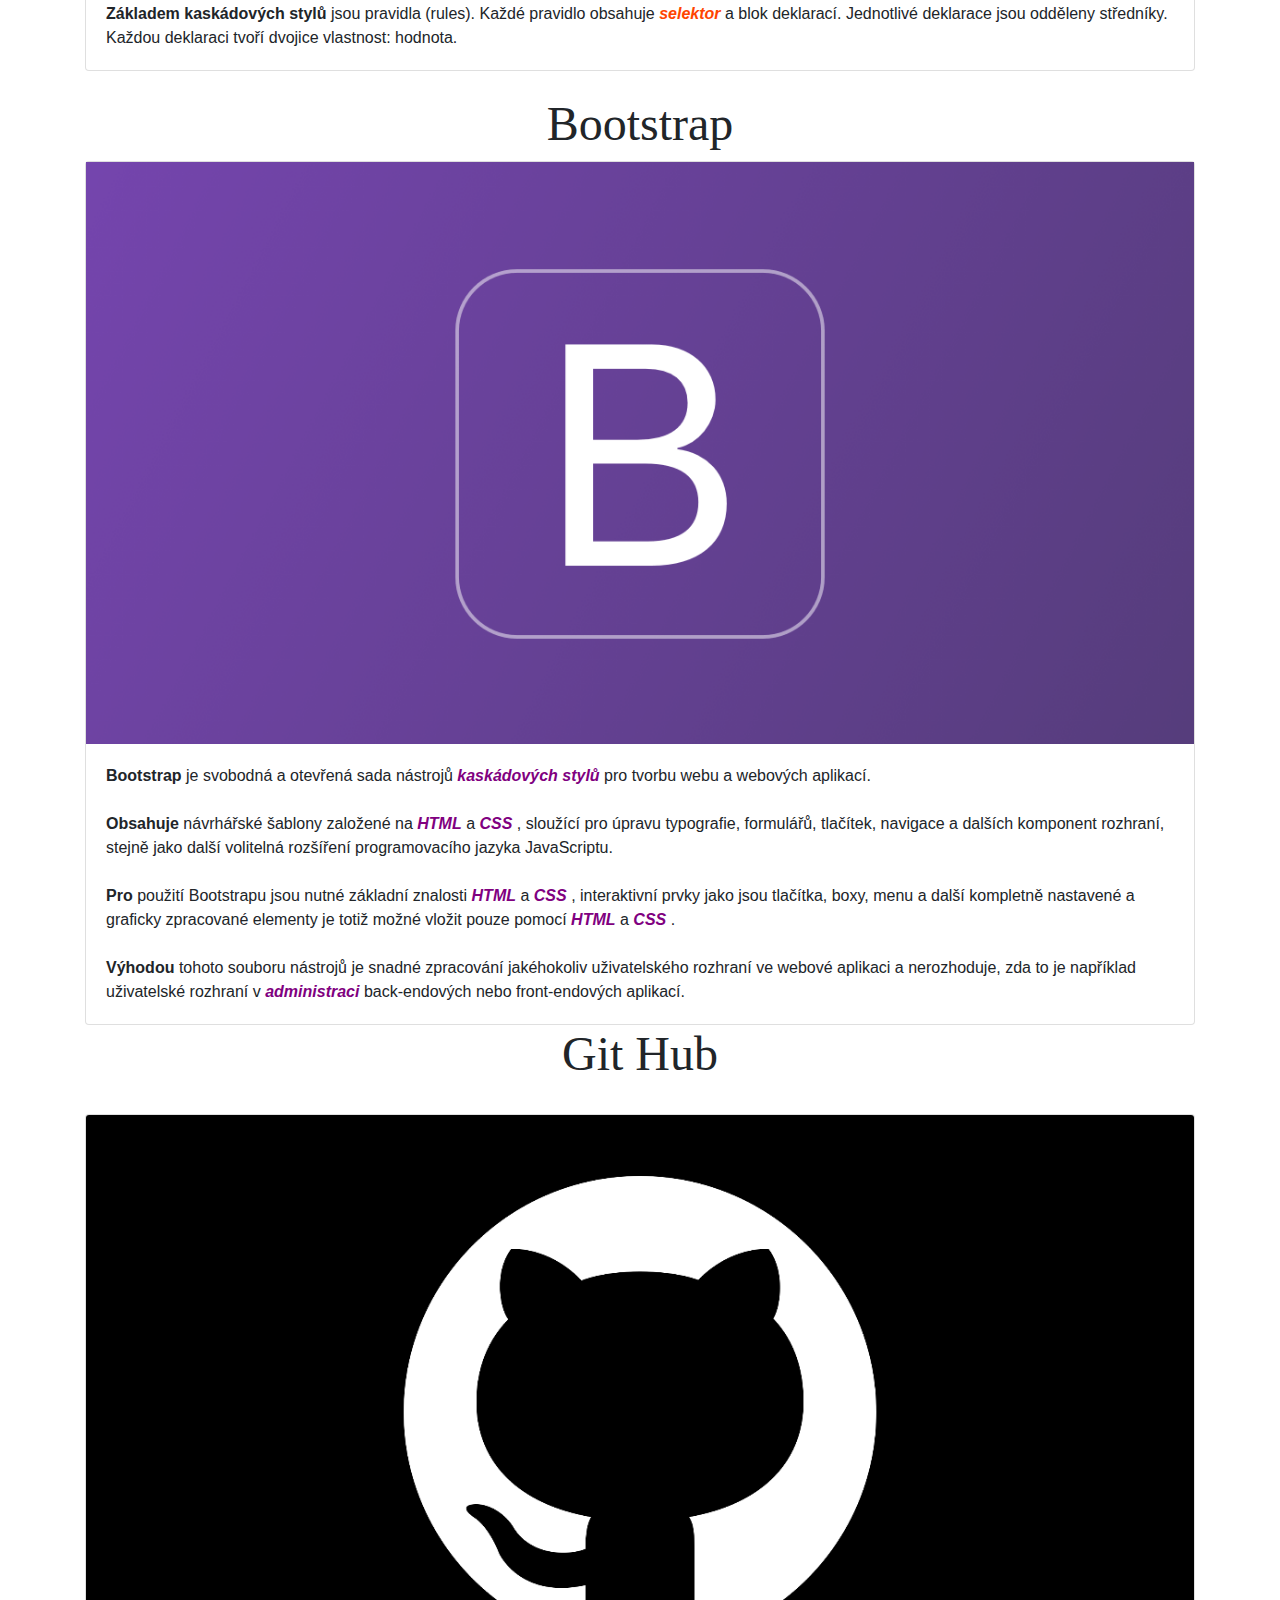
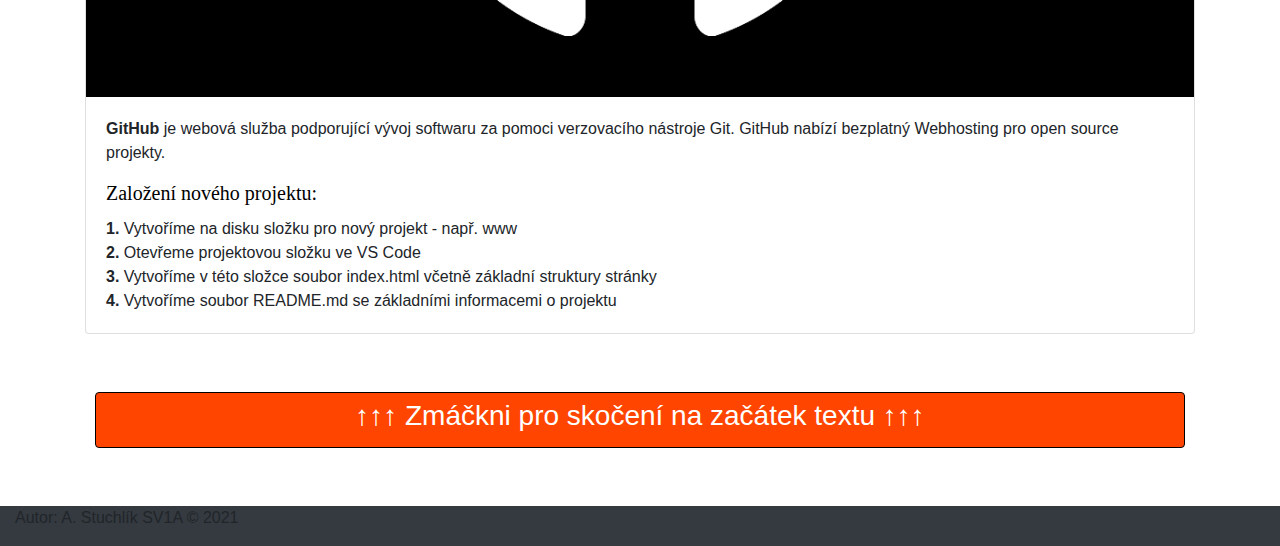
<file: jazykHTML.html>
<!doctype html>
<html lang="cs">

<head>
    <title>Jazyk HTML</title>
    <!-- Required meta tags -->
    <meta charset="utf-8">
    <meta name="viewport" content="width=device-width, initial-scale=1, shrink-to-fit=no">

    <!-- Bootstrap CSS -->
    <link rel="stylesheet" href="https://stackpath.bootstrapcdn.com/bootstrap/4.3.1/css/bootstrap.min.css"
        integrity="sha384-ggOyR0iXCbMQv3Xipma34MD+dH/1fQ784/j6cY/iJTQUOhcWr7x9JvoRxT2MZw1T" crossorigin="anonymous">
    <link rel="stylesheet" href="css/styly.css">
</head>

<body>
    <header>
        <!--nav bar-->
        <nav class="navbar navbar-expand-lg bg-dark navbar-dark sticky-top mobileNavbar">
            <div class="collapse navbar-collapse d-flex justify-content-center">
                <div>
                    <ul class="navbar-nav mr-auto mt-2 mt-lg-0 ">
                        <li class="nav-item">
                            <a class="nav-link" href="index.html">Úvod</a>
                        </li>
                        <li class="nav-item">
                            <a class="nav-link" href="historie.html">Historie<span class="sr-only"></span></a>
                        </li>
                        <li class="nav-item">
                            <a class="nav-link" href="kodovani.html">Kódování</a>
                        </li>
                        <li class="nav-item active">
                            <a class="nav-link" href="jazykHTML.html">Jazyk HTML</a>
                        </li>
                    </ul>
                </div>
            </div>
        </nav>
    </header>
    <main>
        <h1 style="font-size:60px;font-family:Arial Black;" class="text-center">Jazyk HTML</h1>
        <img src="img/html.jpg" class="img-fluid" alt="HTML foto">
        <div class="container">
            <br>
            <div class="card text-left">
                <div class="card-body">
                    <h2 style="font-family: ARIAL Black;color:orangered" class="card-title">Jazyk HTML a jeho verze
                    </h2>
                    <p class="card-text"><b>HTML</b> (Hypertext Markup Language = hypertextový značkovací jazyk) je
                        speciální jazyk pro publikování <a style="color:orangered;font-weight: bold;font-style: italic"
                            href=" https://cs.wikipedia.org/wiki/Hypertext"> hypertextových dokumentů</a> označovaných
                        jako
                        webové stránky. Za <a style="color:orangered;font-weight: bold;font-style: italic"
                            href=" https://cs.wikipedia.org/wiki/Hypertext"> hypertext</a> považujeme text, který
                        obsahuje
                        propojení (odkazy) na jiné texty. Označení značkovací jazyk souvisí se strukturováním
                        dokumentu pomocí značek (tagů).<b><br><br>První verzi
                            jazyka HTML</b> publikoval zakladatel služby WWW <a
                            style="color:orangered;font-weight: bold;font-style: italic"
                            href=" https://cs.wikipedia.org/wiki/Tim_Berners-Lee "> Tim Berners Lee </a> v roce
                        1991.
                        Tato verze umožňovala vkládat do textu obrázky, <a
                            style="color:orangered;font-weight: bold;font-style: italic"
                            href=" https://cs.wikipedia.org/wiki/Hypertext">hypertextové odkazy</a>, vytvořit několik
                        logických úrovní a několik druhů zvýraznění. Byla označena jako <a
                            style="color:orangered;font-weight: bold;font-style: italic"
                            href=" https://cs.wikipedia.org/wiki/Hypertext_Markup_Language">HTML 0.9 </a>. Požadavky
                        uživatelů se postupně zvyšovaly a promítaly se do vývoje následujících verzí
                        HTML.<br><br><b>O</b> výběru definice <a
                            style="color:orangered;font-weight: bold;font-style: italic"
                            href=" https://cs.wikipedia.org/wiki/Hypertext_Markup_Language">HTML</a>
                        rozhoduje speciální element DOCTYPE, který se uvádí na začátku kódu stránky a v případě
                        <a style="color:orangered;font-weight: bold;font-style: italic"
                            href=" https://cs.wikipedia.org/wiki/Extensible_Hypertext_Markup_Language">XHTML</a>
                        obsahuje odkaz na příslušný <a style="color:orangered;font-weight: bold;font-style: italic"
                            href=" https://cs.wikipedia.org/wiki/Document_Type_Definition">DTD</a> (Document Type
                        Definition)<br><br>
                    </p>
                </div>
            </div>
            <br>
            <div class="card text-left">
                <div class="card-body">
                    <h2 style="font-family: ARIAL Black;color:orangered" class="card-title">Syntax HTML a validita
                    </h2>
                    <br>
                    <p class="card-text"><b>V HTML</b> se používají speciální značky – <a
                            style="color:orangered;font-weight: bold;font-style: italic"
                            href=" https://sk.wikipedia.org/wiki/Tag">tagy</a>. <a
                            style="color:orangered;font-weight: bold;font-style: italic"
                            href=" https://sk.wikipedia.org/wiki/Tag">Tagy </a> jsou tvořeny znaky &lsaquo; a &rsaquo;,
                        mezi
                        něž se zapisuje název <a style="color:orangered;font-weight: bold;font-style: italic"
                            href=" https://sk.wikipedia.org/wiki/Tag">tagu </a> &lsaquo; tag &rsaquo;). Vše ostatní, co
                        není
                        mezi těmito znaky, se
                        zobrazuje jako výsledný text na stránce.<br></p>
                    <h5 style="font-family: ARIAL Black;color:orangered" class="card-title">Atributy:</h5>
                    <b>Atributy</b> přiřazují nějaké vlastnosti určitému <a
                        style="color:orangered;font-weight: bold;font-style: italic"
                        href=" https://cs.wikipedia.org/wiki/Element">elementu</a>. <a
                        style="color:orangered;font-weight: bold;font-style: italic"
                        href=" https://cs.wikipedia.org/wiki/Atribut">Atributy</a> se píší do počátečního
                    <a style="color:orangered;font-weight: bold;font-style: italic"
                        href=" https://sk.wikipedia.org/wiki/Tag">tagu </a>,
                    může jich být i více (oddělují se mezerou).<br><br>
                    <h5 style="font-family: ARIAL Black;color:orangered" class="card-title">Elementy:</h5>
                    <b>Elementem</b> nazýváme celou sekvenci počínaje počátečním <a
                        style="color:orangered;font-weight: bold;font-style: italic"
                        href=" https://sk.wikipedia.org/wiki/Tag">tagem </a> a konče <a
                        style="color:orangered;font-weight: bold;font-style: italic"
                        href=" https://sk.wikipedia.org/wiki/Tag">tagem </a> ukončovacím.
                    Existují tři základní druhy <a style="color:orangered;font-weight: bold;font-style: italic"
                        href=" https://cs.wikipedia.org/wiki/Element">elementů</a>: blokové, inline a nahrazované.
                    Blokové <a style="color:orangered;font-weight: bold;font-style: italic"
                        href=" https://cs.wikipedia.org/wiki/Element">elementy</a>. Tvoří nějaký blok - po takovém <a
                        style="color:orangered;font-weight: bold;font-style: italic"
                        href=" https://cs.wikipedia.org/wiki/Element">elementu</a> je text dokumentu zalomen
                    (odřádkován). Inline <a style="color:orangered;font-weight: bold;font-style: italic"
                        href=" https://cs.wikipedia.org/wiki/Element">elementy</a>. Nacházejí se uvnitř textu a
                    nedochází po nich k zalomení. Nahrazované
                    <a style="color:orangered;font-weight: bold;font-style: italic"
                        href=" https://cs.wikipedia.org/wiki/Element">elementy</a>. Jsou nahrazeny nějakým obsahem, pro
                    začlenění dokumentu jsou důležité jejich
                    rozměry.<br><br>
                    <h5 style="font-family: ARIAL Black;color:orangered" class="card-title">Entity:</h5><b>Entity</b>
                    vyjadřují pomocí sekvence znaků jeden určitý znak nebo symbol, který je obvykle z určitého důvodu
                    netypický.<br><br>
                    <h5 style="font-family: ARIAL Black;color:orangered" class="card-title">VALIDITA:</h5>
                    <b>Validitu</b> kódu webové stránky ověřujeme pomocí speciálního programu – <a
                        style="color:orangered;font-weight: bold;font-style: italic"
                        href=" https://en.wikipedia.org/wiki/Validator">validátoru</a>. (<a
                        style="color:black;font-weight: bold;font-style: italic"
                        href=" https://validator.w3.org/">Klikni pro přesměrování na validátor!</a>)<br><br>
                </div>
            </div>
            <br>
            <div class="card text-left">
                <img src="img/html_css.png" class="img-fluid" alt="HTML+CSS">
                <div class="card-body">
                    <h2 style="font-family: ARIAL Black;color:blue" class="card-title">Kaskádové styly a integrace
                        s HTML</h2>
                    <p class="card-text"><b>Kaskádové styly.</b> známé také pod zkratkou <a
                            style="color:orangered;font-weight: bold;font-style: italic"
                            href="https://cs.wikipedia.org/wiki/Kask%C3%A1dov%C3%A9_styly">CSS </a> (z anglického
                        Cascading
                        Style Sheets = tabulky kaskádových stylů) jsou moderním jazykem umožňujícím účinné formátování
                        stránek v jazycích <a style="color:blue;font-weight: bold;font-style: italic"
                            href="https://en.wikipedia.org/wiki/HTML">HTML </a>, <a
                            style="color:orangered;font-weight: bold;font-style: italic"
                            href="https://cs.wikipedia.org/wiki/Extensible_Hypertext_Markup_Language">XHTML </a> či
                        <a style="color:blue;font-weight: bold;font-style: italic"
                            href="https://en.wikipedia.org/wiki/XML">XML </a>.<br><br>
                        <h5 style="font-family: ARIAL Black;color:orangered" class="card-title">VÝHODY POUŽITÍ CSS:</h5>
                        <b>Oddělení struktury textu od jeho vzhledu.</b> Oddělení obou vrstev (strukturální a
                        prezentační) zvyšuje přístupnost i přehlednost webu. Rozsáhlejší formátovací možnosti. <a
                            style="color:blue;font-weight: bold;font-style: italic"
                            href="https://cs.wikipedia.org/wiki/Kask%C3%A1dov%C3%A9_styly">CSS </a>
                        nabízejí širokou škálu vlastností, díky nimž je možné provést téměř libovolnou grafickou
                        úpravu.<br><br><b>Konzistentní úprava souvisejících stránek.</b> Je mnohem jednodušší udržovat
                        jednotný styl rozsáhlých webových prezentací. Dynamická práce se styly. Provést změnu stylu
                        webu, který pro formátování vzhledu využívá jen možnosti <a
                            style="color:orangered;font-weight: bold;font-style: italic"
                            href="https://en.wikipedia.org/wiki/HTML">HTML </a>.<br><br><b>Kratší doba načítání
                            stránky.</b> Veškerý design a formátování se může načítat ze souborů <a
                            style="color:blue;font-weight: bold;font-style: italic"
                            href="https://cs.wikipedia.org/wiki/Kask%C3%A1dov%C3%A9_styly">.CSS </a>, které jsou
                        společné pro celý web. Větší <a style="color:orangered;font-weight: bold;font-style: italic"
                            href="https://cs.wikipedia.org/wiki/Kompatibilita ">kompatibilita </a> <a
                            style="color:blue;font-weight: bold;font-style: italic"
                            href="https://cs.wikipedia.org/wiki/Alternativa ">alternativních </a>
                        webových
                        prohlížečů.<br><br><b>Přizpůsobení možnostem prohlížeče.</b> Je možné upravit formátování podle
                        prohlížeče, kterým si uživatel danou stránku zobrazuje. Použití různých stylů pro různá výstupní
                        zařízení. Pomocí stylů lze určit, jak bude vypadat dokument na různých zobrazovacích zařízeních.
                </div>
            </div>
            <br>
            <div class="card text-left">
                <div class="card-body">
                    <h2 style="font-family: ARIAL Black;color:blue" class="card-title">Přiřazení stylů k webové
                        stránce</h2>
                    <p class="card-text"><b>Vložené styly.</b> Nejjednodušší metoda – v rámci značky pouze uvedeme
                        parametr style, který bude obsahovat seznam vlastností a jejich hodnot.<br><br><b>Styly na
                            úrovni dokumentu.</b> Uvádějí se zpravidla v hlavičce <a
                            style="color:orangered;font-weight: bold;font-style: italic"
                            href="https://en.wikipedia.org/wiki/HTML">HTML </a> dokumentu mezi <a
                            style="color:blue;font-weight: bold;font-style: italic"
                            href=" https://sk.wikipedia.org/wiki/Tag">tagy</a>.<br><br><b>Externí styly.</b> Definice
                        stylů je možné umístit do externího textového
                        souboru (nejčastěji s příponou <a style="color:orangered;font-weight: bold;font-style: italic"
                            href="https://cs.wikipedia.org/wiki/Kask%C3%A1dov%C3%A9_styly">CSS </a>) a tento soubor pak
                        do dokumentu <a style="color:blue;font-weight: bold;font-style: italic"
                            href="https://en.wikipedia.org/wiki/HTML">HTML </a>
                        importovat.<br><br><b>Základem kaskádových stylů</b> jsou pravidla (rules). Každé pravidlo
                        obsahuje <a style="color:orangered;font-weight: bold;font-style: italic"
                            href="https://de.wikipedia.org/wiki/Selektor ">selektor </a> a blok deklarací. Jednotlivé
                        deklarace jsou odděleny středníky. Každou
                        deklaraci tvoří dvojice vlastnost: hodnota.</p>
                </div>
            </div>
            <br>
        </div>
        <h1 style="font-size:300%;font-family:Arial Black;" class="text-center">Bootstrap </h1>
        <div class="container">
            <div class="card text-left">
                <img src="img/bootstrap.png" class="img-fluid" alt="Bootstrap">
                <div class="card-body">
                    <p class="card-text"><b>Bootstrap</b> je svobodná a otevřená sada nástrojů <a
                            style="color:purple;font-weight: bold;font-style: italic"
                            href="https://cs.wikipedia.org/wiki/Kask%C3%A1dov%C3%A9_styly ">kaskádových stylů </a> pro
                        tvorbu webu a webových aplikací.<br><br><b>Obsahuje</b> návrhářské šablony založené na <a
                            style="color:purple;font-weight: bold;font-style: italic"
                            href=" https://cs.wikipedia.org/wiki/Hypertext_Markup_Language">HTML</a> a
                        <a style="color:purple;font-weight: bold;font-style: italic"
                            href="https://cs.wikipedia.org/wiki/Kask%C3%A1dov%C3%A9_styly">CSS </a>, sloužící pro úpravu
                        typografie, formulářů, tlačítek, navigace a dalších komponent rozhraní,
                        stejně jako další volitelná rozšíření programovacího jazyka JavaScriptu.<br><br><b>Pro
                        </b>použití Bootstrapu jsou nutné základní znalosti <a
                            style="color:purple;font-weight: bold;font-style: italic"
                            href=" https://cs.wikipedia.org/wiki/Hypertext_Markup_Language">HTML</a> a <a
                            style="color:purple;font-weight: bold;font-style: italic"
                            href="https://cs.wikipedia.org/wiki/Kask%C3%A1dov%C3%A9_styly">CSS </a>, interaktivní
                        prvky jako jsou
                        tlačítka, boxy, menu a další kompletně nastavené a graficky zpracované elementy je totiž možné
                        vložit pouze pomocí <a style="color:purple;font-weight: bold;font-style: italic"
                            href=" https://cs.wikipedia.org/wiki/Hypertext_Markup_Language">HTML</a> a
                        <a style="color:purple;font-weight: bold;font-style: italic"
                            href="https://cs.wikipedia.org/wiki/Kask%C3%A1dov%C3%A9_styly">CSS
                        </a>.<br><br><b>Výhodou</b> tohoto souboru nástrojů je snadné
                        zpracování jakéhokoliv uživatelského rozhraní ve webové aplikaci a nerozhoduje, zda to je
                        například uživatelské rozhraní v <a style="color:purple;font-weight: bold;font-style: italic"
                            href="https://cs.wikipedia.org/wiki/Spr%C3%A1va ">administraci </a> back-endových nebo
                        front-endových aplikací.
                    </p>
                </div>
            </div>
            <h1 style="font-size:300%;font-family:Arial Black;" class="text-center">Git Hub
            </h1>
            <br>
            <div class="card text-left">
                <img class="card-img-top" src="img/github.png" alt="GitHub logo">
                <div class="card-body">
                    <p class="card-text"><b>GitHub</b> je webová služba podporující vývoj softwaru za pomoci verzovacího
                        nástroje Git. GitHub nabízí bezplatný Webhosting pro open source projekty.</p>
                    <h5 style="font-family: ARIAL Black;color:black" class="card-title">Založení nového projektu:</h5>
                    <b>1.</b> Vytvoříme na disku složku pro nový projekt - např. www<br>
                    <b>2.</b> Otevřeme projektovou složku ve VS Code<br>
                    <b>3.</b> Vytvoříme v této složce soubor index.html včetně základní struktury stránky<br>
                    <b>4.</b> Vytvoříme soubor README.md se základními informacemi o projektu<br>
                </div>
            </div>
            <br>

            <br>
            <a id="ScrolUp" class="btn btn-primary card text-center tlacitko4" href="#top" role="button">
                <h3>↑↑↑ Zmáčkni pro skočení na začátek textu ↑↑↑</h3>
            </a>
            <br>
            <br>
        </div>
    </main>
    <footer>
        <div class="container-fluid bg-dark">
            <div class="row">
                <div class="col">
                    <p>Autor: A. Stuchlík SV1A &copy; 2021</p>
                </div>
            </div>
        </div>
    </footer>

    <!-- Optional JavaScript -->
    <!-- jQuery first, then Popper.js, then Bootstrap JS -->
    <script src="https://code.jquery.com/jquery-3.3.1.slim.min.js"
        integrity="sha384-q8i/X+965DzO0rT7abK41JStQIAqVgRVzpbzo5smXKp4YfRvH+8abtTE1Pi6jizo" crossorigin="anonymous">
    </script>
    <script src="https://cdnjs.cloudflare.com/ajax/libs/popper.js/1.14.7/umd/popper.min.js"
        integrity="sha384-UO2eT0CpHqdSJQ6hJty5KVphtPhzWj9WO1clHTMGa3JDZwrnQq4sF86dIHNDz0W1" crossorigin="anonymous">
    </script>
    <script src="https://stackpath.bootstrapcdn.com/bootstrap/4.3.1/js/bootstrap.min.js"
        integrity="sha384-JjSmVgyd0p3pXB1rRibZUAYoIIy6OrQ6VrjIEaFf/nJGzIxFDsf4x0xIM+B07jRM" crossorigin="anonymous">
    </script>
</body>

</html>
</file>
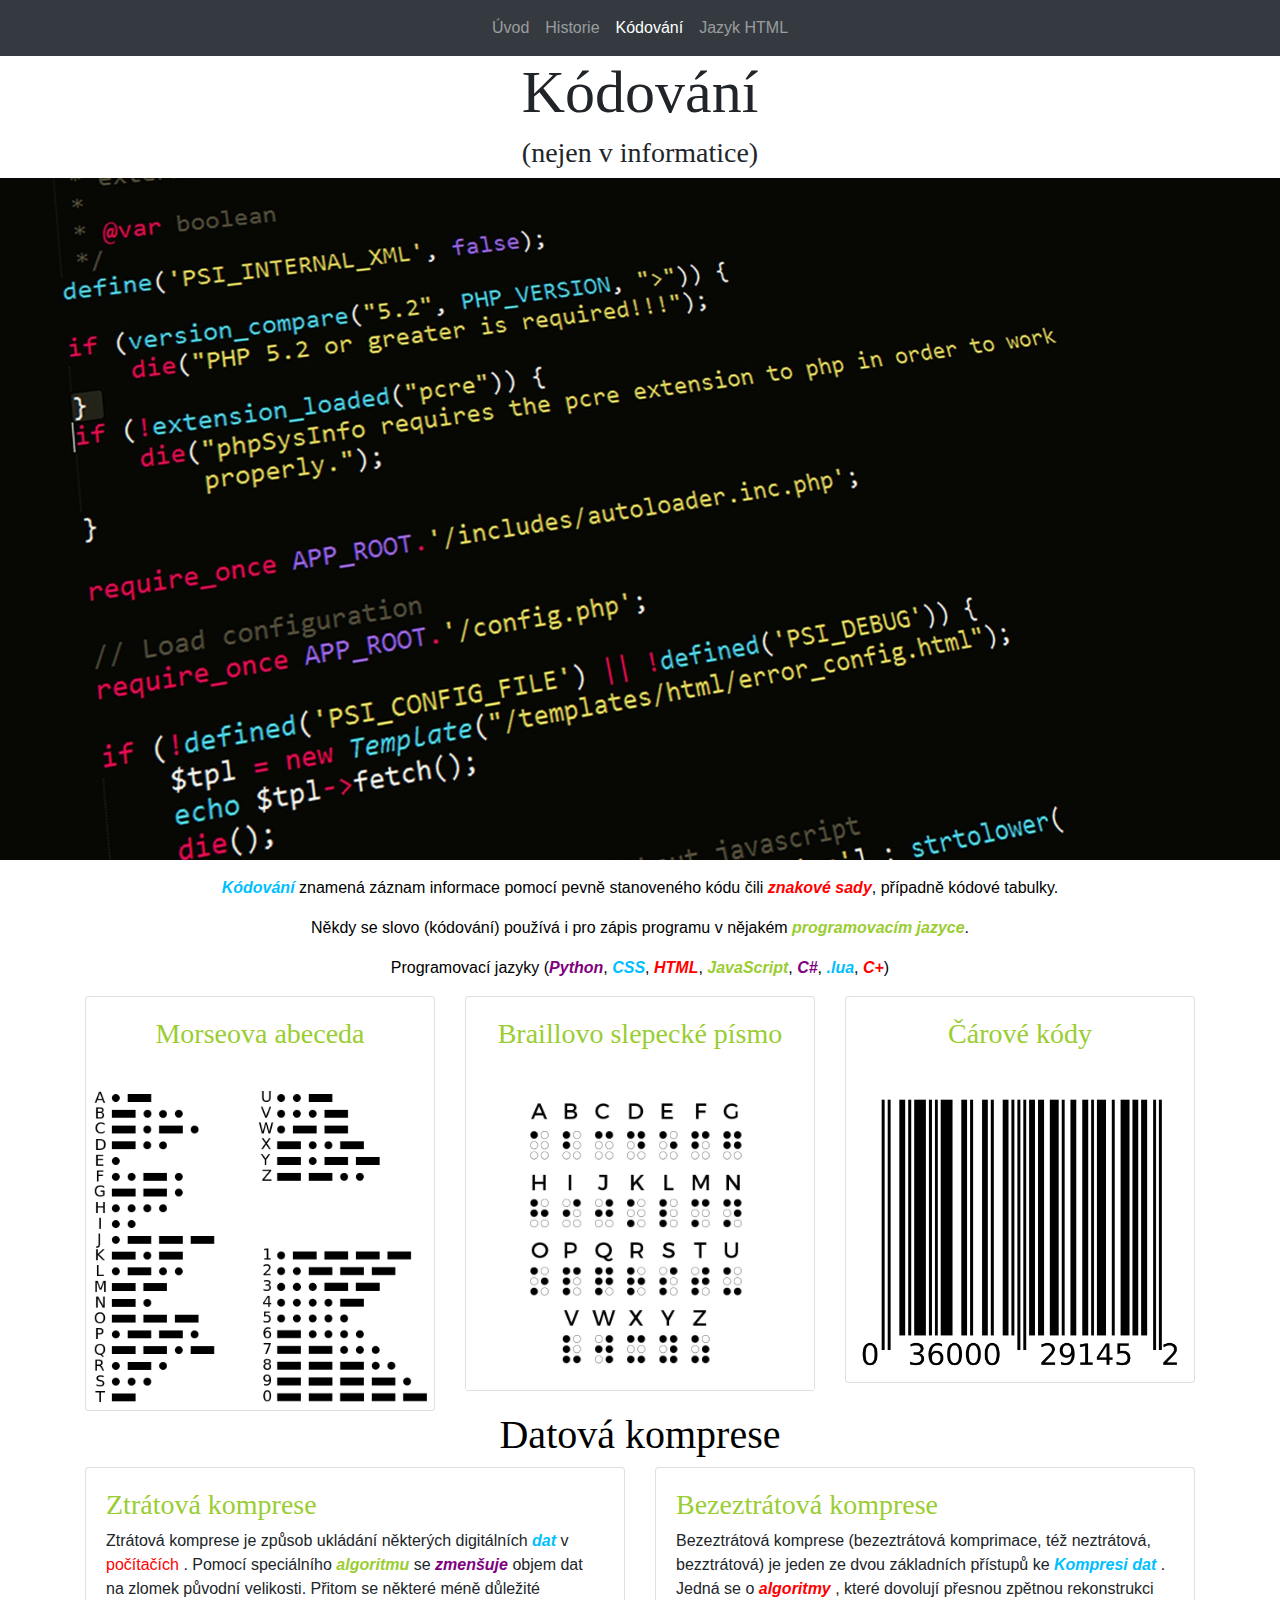
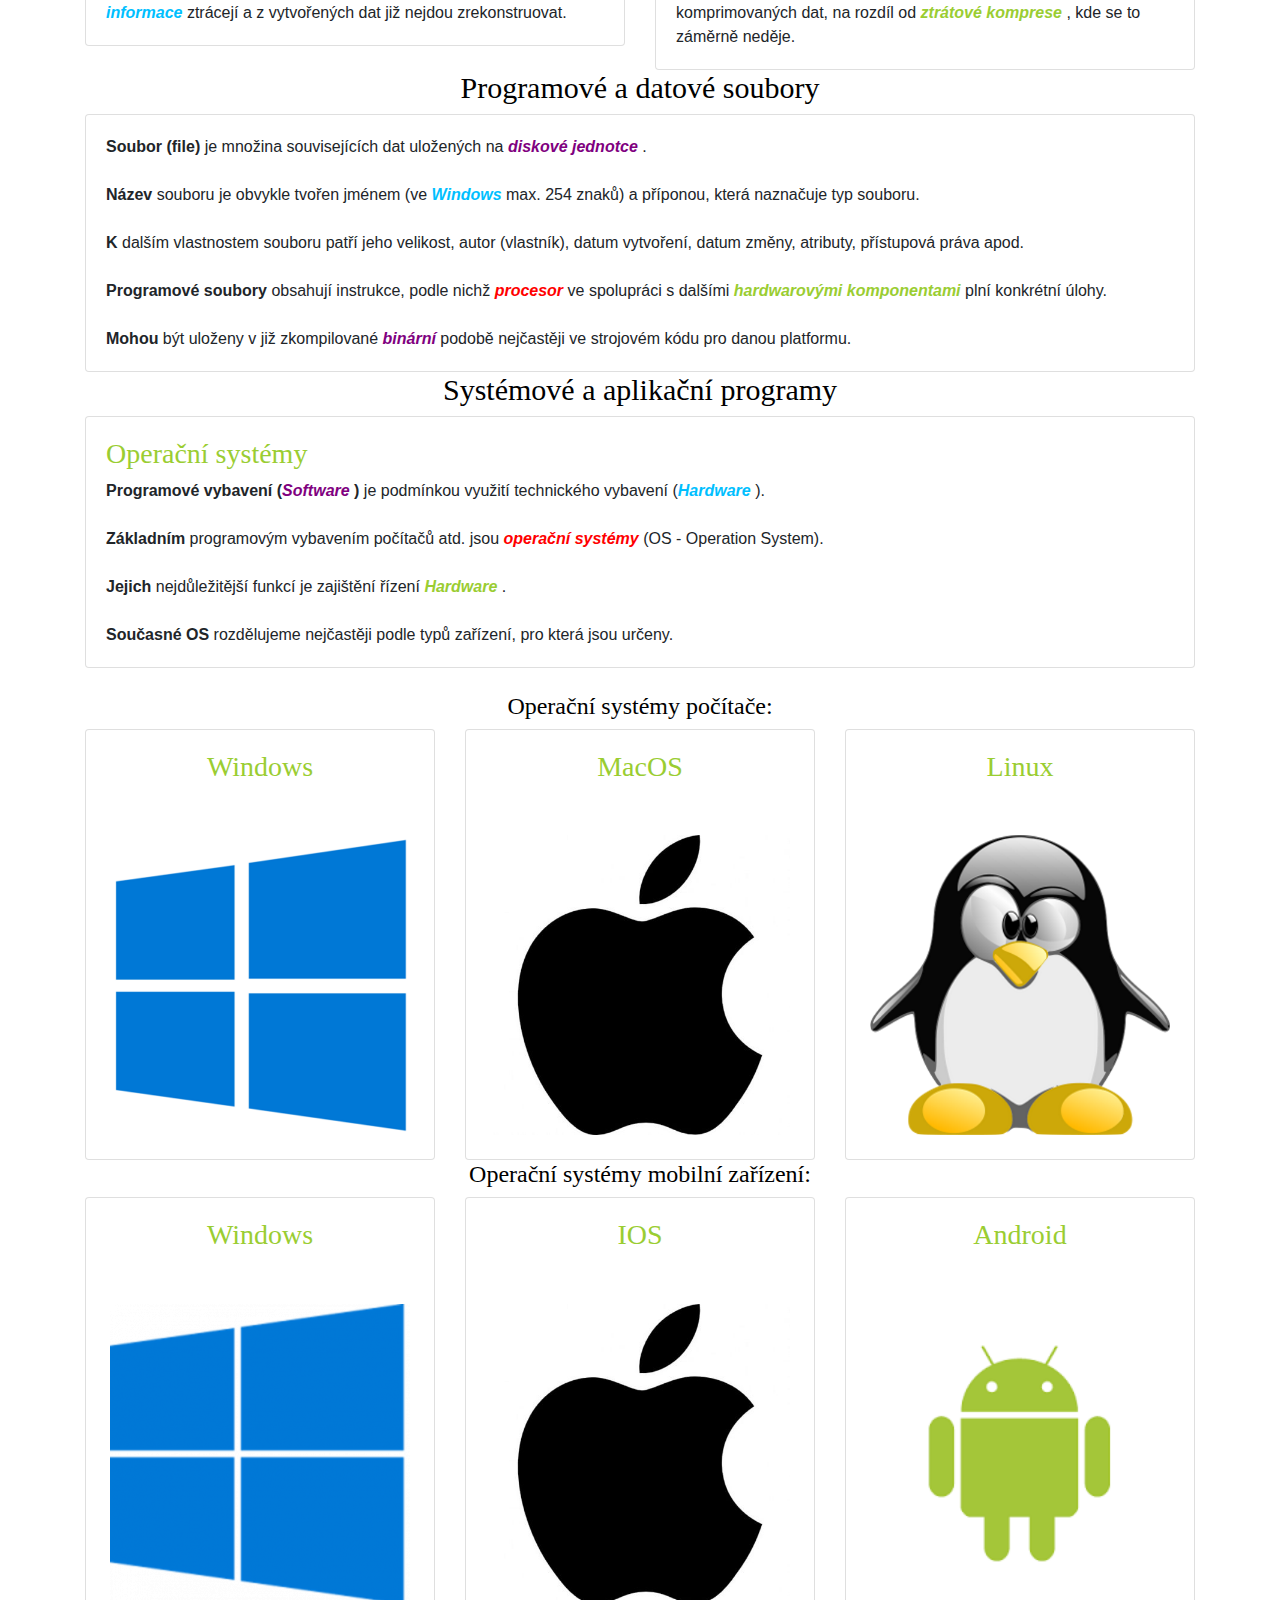
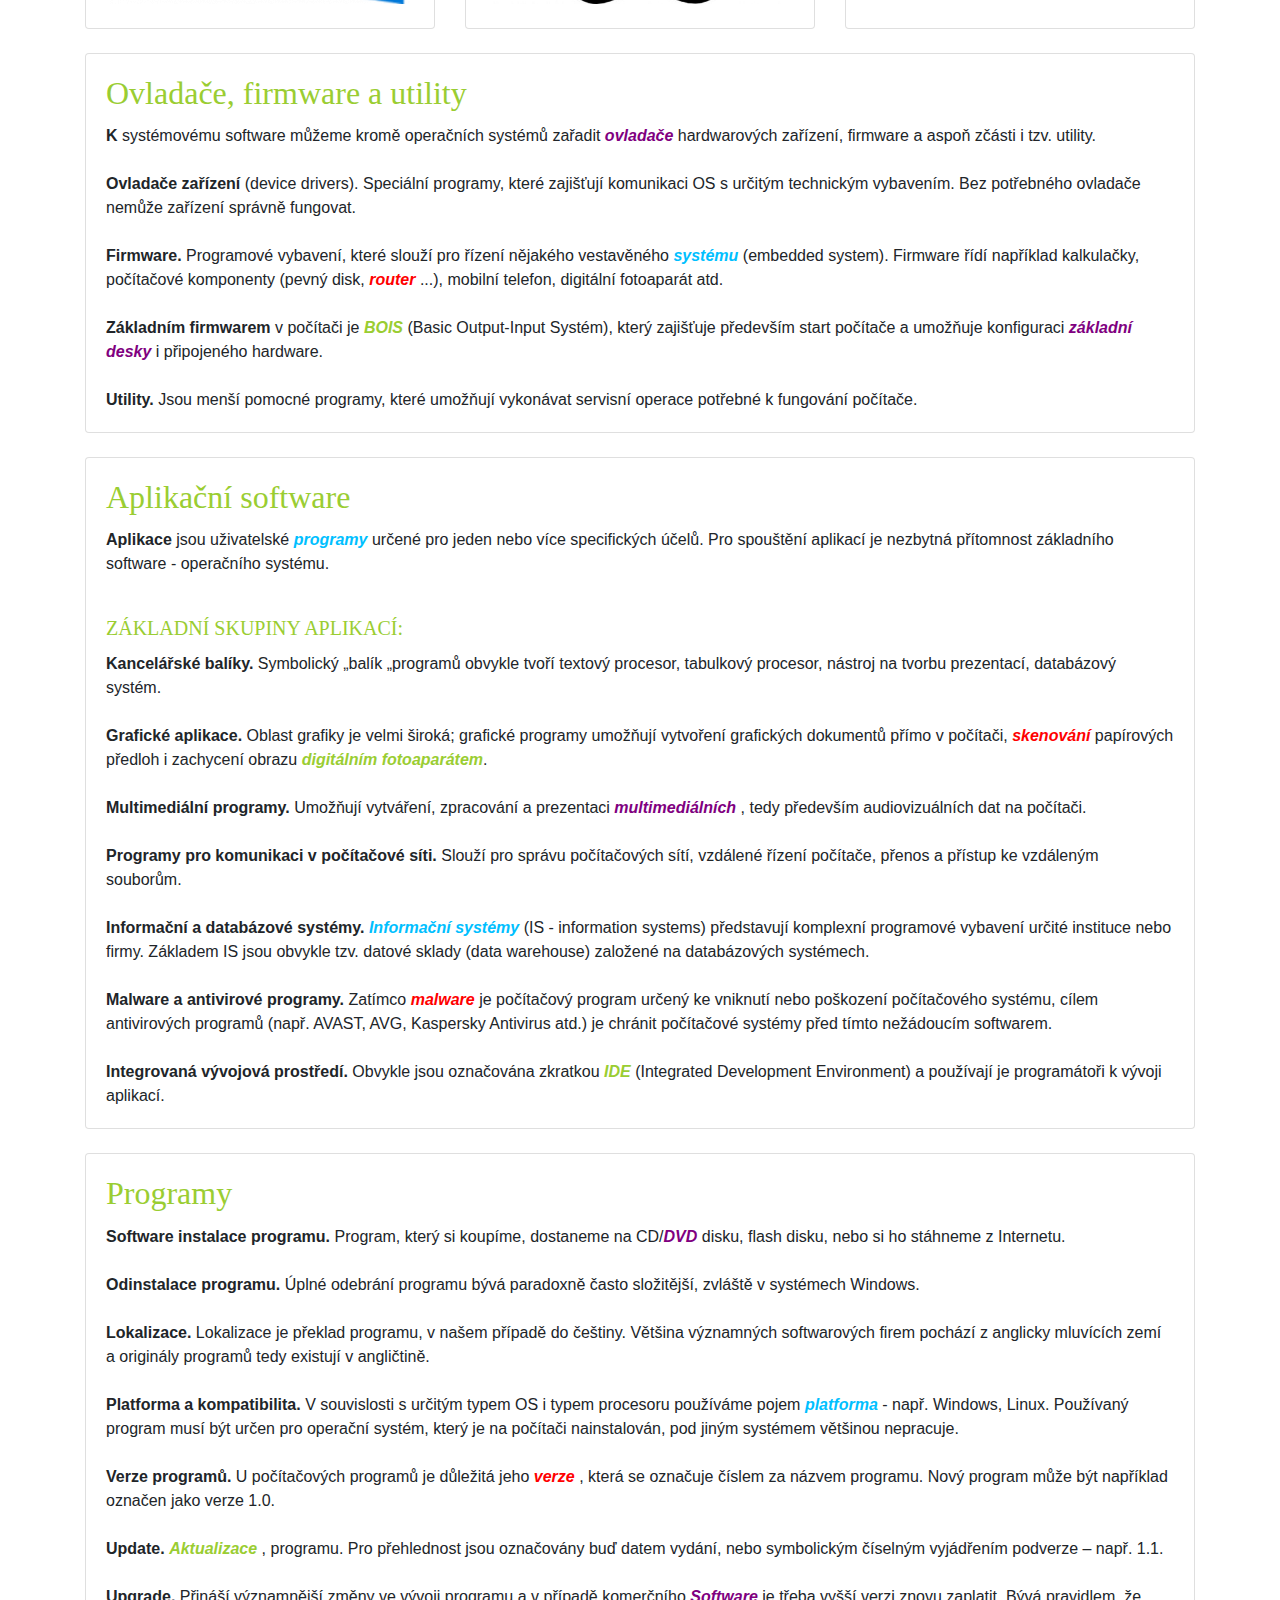
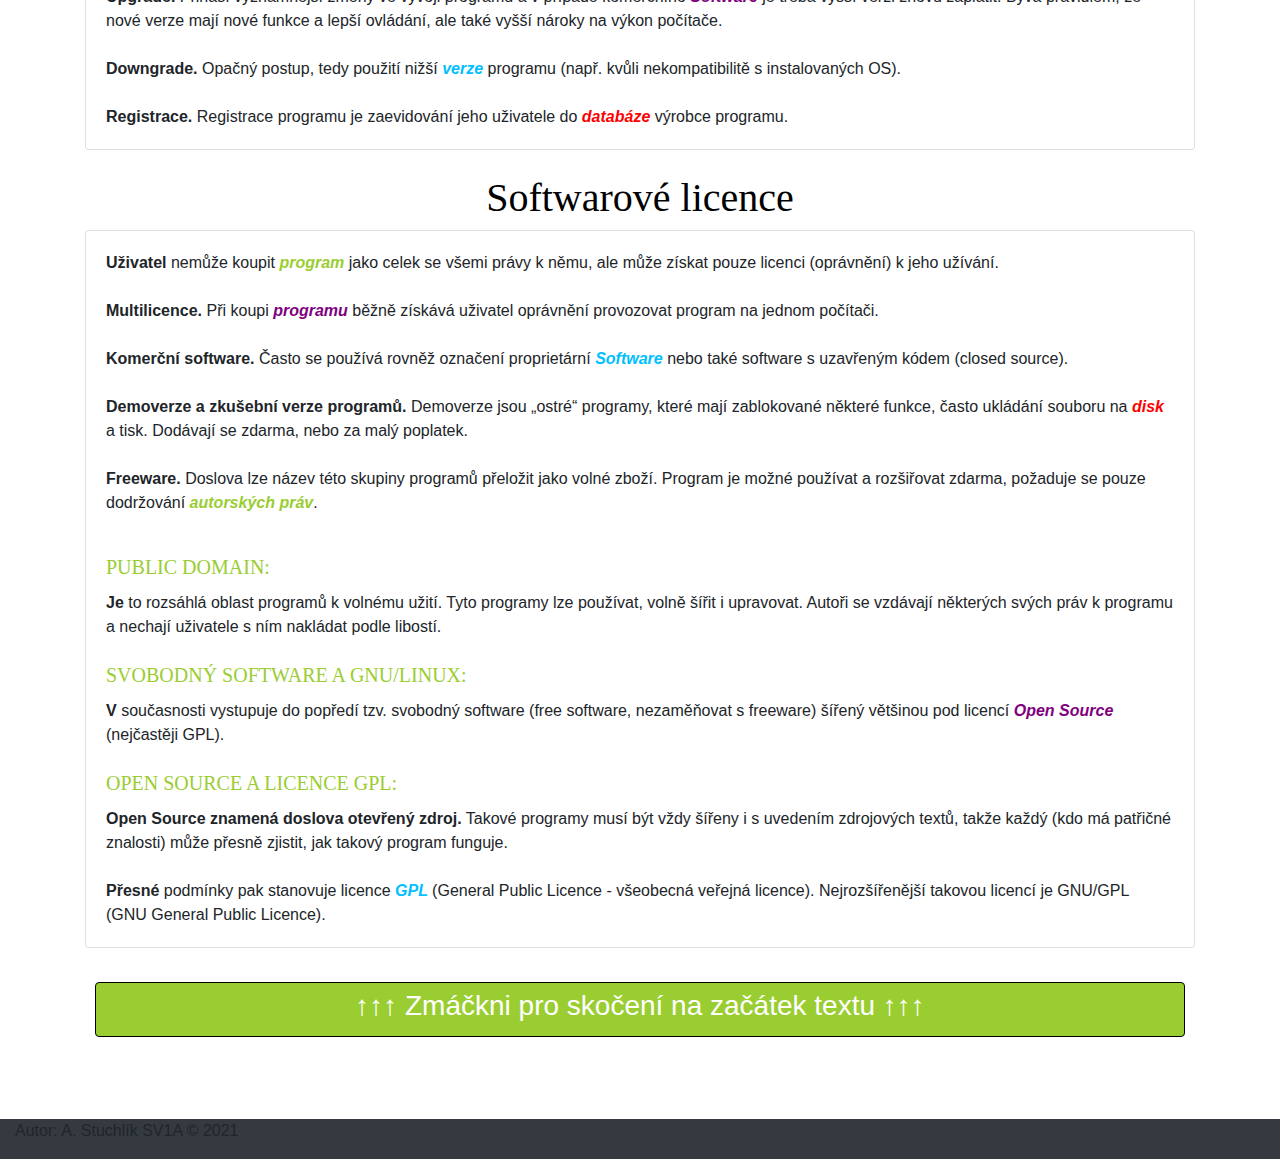
<file: kodovani.html>
<!doctype html>
<html lang="cs">

<head>
    <title>Kódování</title>
    <!-- Required meta tags -->
    <meta charset="utf-8">
    <meta name="viewport" content="width=device-width, initial-scale=1, shrink-to-fit=no">

    <!-- Bootstrap CSS -->
    <link rel="stylesheet" href="https://stackpath.bootstrapcdn.com/bootstrap/4.3.1/css/bootstrap.min.css"
        integrity="sha384-ggOyR0iXCbMQv3Xipma34MD+dH/1fQ784/j6cY/iJTQUOhcWr7x9JvoRxT2MZw1T" crossorigin="anonymous">
    <link rel="stylesheet" href="css/styly.css">
    <meta name="viewport" content="width=device-width, initial-scale=1">
    <style>

    </style>

</head>

<body style="background-color:white;">
    <header>
        <!--nav bar-->
        <nav class="navbar navbar-expand-lg bg-dark navbar-dark sticky-top mobileNavbar">
            <div class="collapse navbar-collapse d-flex justify-content-center">
                <div>
                    <ul class="navbar-nav mr-auto mt-2 mt-lg-0 ">
                        <li class="nav-item">
                            <a class="nav-link" href="index.html">Úvod</a>
                        </li>
                        <li class="nav-item">
                            <a class="nav-link" href="historie.html">Historie<span class="sr-only"></span></a>
                        </li>
                        <li class="nav-item active">
                            <a class="nav-link" href="kodovani.html">Kódování</a>
                        </li>
                        <li class="nav-item">
                            <a class="nav-link" href="jazykHTML.html">Jazyk HTML</a>
                        </li>
                    </ul>
                </div>
            </div>
        </nav>
    </header>
    <main>
        <h1 style="font-size:60px;font-family:Arial Black;" class="text-center">Kódování </h1>
        <h3 style="font-family: arial black;" class="text-center">(nejen v informatice)
        </h3>
        <img src="img/kodovani.jpeg" class="img-fluid" alt="Kódování">
        <div class="container">
            <p></p>
            <p style="color:black;color:black" class="text-center"> <a
                    style="color:deepskyblue;font-weight: bold;font-style: italic"
                    href="https://cs.wikipedia.org/wiki/K%C3%B3dov%C3%A1n%C3%AD">Kódování</a> znamená záznam informace
                pomocí pevně stanoveného kódu
                čili <a style="color:red;font-weight: bold;font-style: italic"
                    href="https://cs.wikipedia.org/wiki/K%C3%B3dov%C3%A1n%C3%AD_znak%C5%AF">znakové sady</a>, případně
                kódové tabulky. </p>
            <p style="color:black;color:black" class="text-center">Někdy se slovo (kódování) používá i pro zápis
                programu v nějakém
                <a style="color:yellowgreen;font-weight: bold;font-style: italic"
                    href="https://cs.wikipedia.org/wiki/Programovac%C3%AD_jazyk">programovacím jazyce</a>.</p>
            <p style="color: black;color:black" class="text-center">Programovací jazyky (<a
                    style="color:purple;font-weight: bold;font-style: italic"
                    href="https://cs.wikipedia.org/wiki/Python">Python</a>, <a
                    style="color:deepskyblue;font-weight: bold;font-style: italic"
                    href="https://en.wikipedia.org/wiki/CSS">CSS</a>, <a
                    style="color:red;font-weight: bold;font-style: italic"
                    href="https://en.wikipedia.org/wiki/HTML">HTML</a>, <a
                    style="color:yellowgreen;font-weight: bold;font-style: italic"
                    href="https://cs.wikipedia.org/wiki/JavaScript">JavaScript</a>, <a
                    style="color:purple;font-weight: bold;font-style: italic"
                    href="https://cs.wikipedia.org/wiki/C_Sharp">C#</a>,
                <a style="color:deepskyblue;font-weight: bold;font-style: italic"
                    href="https://cs.wikipedia.org/wiki/Lua">.lua</a>, <a
                    style="color:red;font-weight: bold;font-style: italic"
                    href="https://en.wikipedia.org/wiki/C%2B">C+</a>)</p>


            <div class="row d-flex justify-content-around">
                <div class="col-md-4">
                    <div class="card text-left">

                        <div class="card-body">
                            <h3 style="font-family: ARIAL Black;" class="text-center card-title"><a
                                    style="color:yellowgreen" href="https://cs.wikipedia.org/wiki/Morseova_abeceda">
                                    Morseova abeceda </a></h3>

                        </div>
                        <img src="img/morseovka.png " class="img-fluid card-img-top" alt="Morseova abeceda">
                    </div>
                </div>
                <div class="col">
                    <div class="card text-left">
                        <div class="card-body">
                            <h3 style="font-family: ARIAL Black;" class="text-center card-title"><a
                                    style="color:yellowgreen" href="https://cs.wikipedia.org/wiki/Braillovo_p%C3%ADsmo">
                                    Braillovo slepecké písmo
                                </a>
                            </h3>
                        </div>
                        <img src="img/braillovo-pismo.png " class="img-fluid card-img-top"
                            alt="Braillovo slepecké písmo">
                    </div>
                </div>
                <div class="col">
                    <div class="card text-left">
                        <div class="card-body">
                            <h3 style="font-family: ARIAL Black;" class="text-center card-title"><a
                                    style="color:yellowgreen"
                                    href="https://cs.wikipedia.org/wiki/%C4%8C%C3%A1rov%C3%BD_k%C3%B3d"> Čárové kódy
                                </a>
                            </h3>
                        </div>
                        <img src="img/carovy-kod.jpg " class="img-fluid card-img-top" alt="Čárové kódy">
                    </div>
                </div>
            </div>

            <h1 style="font-size:40px;font-family:Arial Black;color: black;" class="text-center">Datová komprese</h1>
            <div class="row">
                <div class="col">
                    <div class="card text-left">
                        <div class="card-body">
                            <h3 style="font-family: ARIAL Black;" class="text-left"><a style="color:yellowgreen"
                                    href="https://cs.wikipedia.org/wiki/Ztr%C3%A1tov%C3%A1_komprese"> Ztrátová
                                    komprese</a></h3>
                            <p class="card-text">Ztrátová komprese je způsob ukládání některých digitálních <a
                                    style="color: deepskyblue;font-weight: bold;font-style: italic"
                                    href="https://cs.wikipedia.org/wiki/Data"> dat </a> v
                                <a style="color: red;" href="https://cs.wikipedia.org/wiki/Po%C4%8D%C3%ADta%C4%8D">
                                    počítačích </a>. Pomocí speciálního <a
                                    style="color: yellowgreen;font-weight: bold;font-style: italic"
                                    href="https://cs.wikipedia.org/wiki/Algoritmus"> algoritmu </a> se <a
                                    style="color: purple;font-weight: bold;font-style: italic"
                                    href="https://cs.wikipedia.org/wiki/Komprese_dat"> zmenšuje
                                </a> objem
                                dat na zlomek původní
                                velikosti. Přitom se některé méně důležité <a
                                    style="color: deepskyblue;font-weight: bold;font-style: italic"
                                    href="https://cs.wikipedia.org/wiki/Informace"> informace </a> ztrácejí a z
                                vytvořených dat již
                                nejdou zrekonstruovat.</p>
                        </div>
                    </div>
                </div>
                <div class="col">
                    <div class="card text-left">
                        <div class="card-body">
                            <h3 style="font-family: ARIAL Black;" class="text-left"><a style="color:yellowgreen"
                                    href=" https://cs.wikipedia.org/wiki/Bezeztr%C3%A1tov%C3%A1_komprese "> Bezeztrátová
                                    komprese</a></h3>
                            <p class="card-text">Bezeztrátová komprese (bezeztrátová komprimace, též neztrátová,
                                bezztrátová) je jeden ze dvou základních přístupů ke <a
                                    style="color: deepskyblue;font-weight: bold;font-style: italic"
                                    href="https://cs.wikipedia.org/wiki/Bezeztr%C3%A1tov%C3%A1_komprese "> Kompresi dat
                                </a>. Jedná se o <a style="color: red;font-weight: bold;font-style: italic"
                                    href="https://cs.wikipedia.org/wiki/Algoritmus"> algoritmy </a>,
                                které dovolují přesnou zpětnou rekonstrukci komprimovaných dat, na rozdíl od <a
                                    style="color: yellowgreen;font-weight: bold;font-style: italic"
                                    href="https://cs.wikipedia.org/wiki/Ztr%C3%A1tov%C3%A1_komprese "> ztrátové komprese
                                </a>, kde se to záměrně neděje.</p>
                        </div>
                    </div>
                </div>
            </div>
            <h1 style="font-size:30px;font-family:Arial Black;color: black" class="text-center">Programové a
                datové soubory</h1>

            <div class="card text-left">
                <div class="card-body">
                    <p class="card-text"><b>Soubor (file)</b> je množina souvisejících dat uložených na <a
                            style="color: purple;font-weight: bold;font-style: italic"
                            href="https://cs.wikipedia.org/wiki/Pevn%C3%BD_disk "> diskové jednotce
                        </a>.<br><br><b>Název</b> souboru je obvykle tvořen jménem (ve <a
                            style="color: deepskyblue;font-weight: bold;font-style: italic"
                            href="https://cs.wikipedia.org/wiki/Microsoft_Windows "> Windows </a> max. 254 znaků) a
                        příponou,
                        která naznačuje typ souboru.<br><br><b>K</b> dalším vlastnostem souboru patří jeho velikost,
                        autor
                        (vlastník), datum vytvoření, datum změny, atributy, přístupová práva apod.<br><br><b>Programové
                            soubory</b>
                        obsahují instrukce, podle nichž <a style="color:red;font-weight: bold;font-style: italic"
                            href="https://cs.wikipedia.org/wiki/Procesor">procesor</a> ve spolupráci s dalšími
                        <a style="color: yellowgreen;font-weight: bold;font-style: italic"
                            href="https://cs.wikipedia.org/wiki/Hardware">hardwarovými komponentami</a> plní
                        konkrétní úlohy.<br><br><b>Mohou</b> být uloženy v již zkompilované
                        <a style="color: purple;font-weight: bold;font-style: italic"
                            href="https://cs.wikipedia.org/wiki/Bin%C3%A1rn%C3%AD_k%C3%B3d">binární </a> podobě
                        nejčastěji ve strojovém kódu pro danou platformu. </p>
                </div>
            </div>
            <h1 style="font-size:30px;font-family:Arial Black;color: black" class="text-center">Systémové a aplikační
                programy</h1>
            <div class="card text-left">
                <div class="card-body">
                    <h3 style="font-family: ARIAL Black;" class="text-left"><a style="color:yellowgreen"
                            href=" https://cs.wikipedia.org/wiki/Opera%C4%8Dn%C3%AD_syst%C3%A9m "> Operační systémy</a>
                    </h3>
                    <p class="card-text"><b>Programové vybavení (<a
                                style="color: purple;font-weight: bold;font-style: italic"
                                href=" https://cs.wikipedia.org/wiki/Software">Software </a>)</b> je podmínkou využití
                        technického vybavení
                        (<a style="color: deepskyblue;font-weight: bold;font-style: italic"
                            href="https://cs.wikipedia.org/wiki/Hardware">Hardware </a>).<br><br><b>Základním</b>
                        programovým vybavením počítačů atd. jsou <a
                            style="color: red;font-weight: bold;font-style: italic"
                            href="https://cs.wikipedia.org/wiki/Opera%C4%8Dn%C3%AD_syst%C3%A9m">operační systémy </a>
                        (OS -
                        Operation System).<br><br><b>Jejich</b> nejdůležitější funkcí je zajištění řízení
                        <a style="color: yellowgreen;font-weight: bold;font-style: italic"
                            href="https://cs.wikipedia.org/wiki/Hardware">Hardware </a>.<br><br><b>Současné OS</b>
                        rozdělujeme nejčastěji podle typů zařízení, pro která jsou
                        určeny.
                </div>
            </div>

            <br>
            <h6 style="font-size:150%;font-family:Arial Black;color:black" class="text-center">Operační systémy
                počítače:</h6>

            <div class="row d-flex justify-content-around">
                <div class="col">
                    <div class="card text-center">
                        <div class="card-body">
                            <h3 style="font-family: ARIAL Black;" class="text-center"><a style="color:yellowgreen"
                                    href="https://cs.wikipedia.org/wiki/Microsoft_Windows"> Windows </a></h3>
                        </div>
                        <img src="img/windows.png" class="img-fluid card-img-top p-4" alt="Windows logo">
                    </div>
                </div>
                <div class="col">
                    <div class="card text-center">
                        <div class="card-body">
                            <h3 style="font-family: ARIAL Black;" class="text-center"><a style="color:yellowgreen"
                                    href="https://cs.wikipedia.org/wiki/MacOS "> MacOS</a></h3>
                        </div>
                        <img src="img/macos.jpg" class="img-fluid card-img-top p-4" alt="MacOS logo">
                    </div>
                </div>
                <div class="col">
                    <div class="card text-center">
                        <div class="card-body">
                            <h3 style="font-family: ARIAL Black;" class="text-center"><a style="color:yellowgreen"
                                    href=" https://cs.wikipedia.org/wiki/Linux "> Linux</a></h3>
                        </div>
                        <img src="img/linux.png" class="img-fluid card-img-top p-4" alt="Linux logo">
                    </div>
                </div>
            </div>

            <h6 style="font-size:150%;font-family:Arial Black;color: black" class="text-center">Operační systémy
                mobilní
                zařízení:
            </h6>

            <div class="row d-flex justify-content-around">
                <div class="col">
                    <div class="card text-center">
                        <div class="card-body">
                            <h3 style="font-family: ARIAL Black;" class="text-center"><a style="color:yellowgreen"
                                    href="https://cs.wikipedia.org/wiki/Microsoft_Windows"> Windows </a></h3>
                        </div>
                        <img src="img/windowss.png" class="img-fluid card-img-top p-4" alt="Windows logo">
                    </div>
                </div>
                <div class="col">
                    <div class="card text-center">
                        <div class="card-body">
                            <h3 style="font-family: ARIAL Black;" class="text-center"><a style="color:yellowgreen"
                                    href="https://cs.wikipedia.org/wiki/IOS "> IOS</a></h3>
                        </div>
                        <img src="img/ios.jpg" class="img-fluid card-img-top p-4" alt="IOS logo">
                    </div>
                </div>
                <div class="col">
                    <div class="card text-center">
                        <div class="card-body">
                            <h3 style="font-family: ARIAL Black;" class="text-center"><a style="color:yellowgreen"
                                    href="https://cs.wikipedia.org/wiki/Android_(opera%C4%8Dn%C3%AD_syst%C3%A9m) ">
                                    Android</a></h3>
                        </div>
                        <img src="img/android.png" class="img-fluid card-img-top p-4" alt="Android logo">
                    </div>
                </div>
            </div>

            <br>
            <div class="card text-left">
                <div class="card-body">
                    <h2 style="font-family: ARIAL Black;color:yellowgreen" class="card-title">Ovladače, firmware a
                        utility</h2>
                    <p class="card-text"><b>K</b> systémovému software můžeme kromě operačních systémů zařadit <a
                            style="color: purple;font-weight: bold;font-style: italic"
                            href="https://cs.wikipedia.org/wiki/Ovlada%C4%8D_za%C5%99%C3%ADzen%C3%AD">ovladače </a>
                        hardwarových zařízení, firmware a aspoň zčásti i tzv. utility. <br><br><b>Ovladače zařízení
                        </b>(device drivers). Speciální programy, které zajišťují komunikaci OS s určitým technickým
                        vybavením. Bez potřebného ovladače nemůže zařízení správně fungovat.<br><br><b>Firmware. </b>
                        Programové vybavení, které slouží pro řízení nějakého vestavěného <a
                            style="color: deepskyblue;font-weight: bold;font-style: italic"
                            href="https://cs.wikipedia.org/wiki/Syst%C3%A9m ">systému </a> (embedded system).
                        Firmware řídí například kalkulačky, počítačové komponenty (pevný disk, <a
                            style="color: red;font-weight: bold;font-style: italic"
                            href="https://cs.wikipedia.org/wiki/Router ">router </a>...), mobilní
                        telefon, digitální fotoaparát atd. <br><br><b>Základním firmwarem</b> v počítači je <a
                            style="color: yellowgreen;font-weight: bold;font-style: italic"
                            href="https://cs.wikipedia.org/wiki/BIOS ">BOIS </a> (Basic
                        Output-Input Systém), který zajišťuje především start počítače a umožňuje konfiguraci <a
                            style="color: purple;font-weight: bold;font-style: italic"
                            href="https://cs.wikipedia.org/wiki/Z%C3%A1kladn%C3%AD_deska">základní desky </a> i
                        připojeného hardware. <br><br><b>Utility. </b> Jsou menší pomocné programy, které
                        umožňují vykonávat servisní operace potřebné k fungování počítače.
                </div>
            </div>
            <br>
            <div class="card text-left">
                <div class="card-body">
                    <h2 style="font-family: ARIAL Black;color:yellowgreen" class="card-title">Aplikační software</h2>
                    <p class="card-text"><b>Aplikace</b> jsou uživatelské <a
                            style="color: deepskyblue;font-weight: bold;font-style: italic"
                            href="https://cs.wikipedia.org/wiki/Program">programy </a> určené pro jeden nebo více
                        specifických účelů. Pro spouštění aplikací je nezbytná přítomnost základního software -
                        operačního systému.<br><br>
                        <h5 style="font-family: ARIAL Black;color:yellowgreen" class="card-title">ZÁKLADNÍ SKUPINY
                            APLIKACÍ:</h5><b>Kancelářské balíky. </b> Symbolický „balík
                        „programů obvykle tvoří textový procesor, tabulkový procesor, nástroj na tvorbu prezentací,
                        databázový systém. <br><br><b> Grafické aplikace. </b> Oblast grafiky je velmi široká; grafické
                        programy umožňují vytvoření grafických dokumentů přímo v počítači, <a
                            style="color: red;font-weight: bold;font-style: italic"
                            href="https://cs.wikipedia.org/wiki/Skener">skenování </a> papírových předloh i zachycení
                        obrazu <a style="color: yellowgreen;font-weight: bold;font-style: italic"
                            href="https://cs.wikipedia.org/wiki/Digit%C3%A1ln%C3%AD_fotoapar%C3%A1tr">digitálním
                            fotoaparátem</a>. <br><br><b>Multimediální programy. </b> Umožňují
                        vytváření, zpracování a prezentaci <a style="color: purple;font-weight: bold;font-style: italic"
                            href="https://cs.wikipedia.org/wiki/Multim%C3%A9dia">multimediálních </a>, tedy především
                        audiovizuálních dat na počítači.<br><br><b>Programy pro komunikaci v počítačové
                            síti.</b> Slouží pro správu
                        počítačových sítí, vzdálené řízení počítače, přenos a přístup ke vzdáleným
                        souborům.<br><br><b>Informační a databázové systémy.</b> <a
                            style="color: deepskyblue;font-weight: bold;font-style: italic"
                            href="https://cs.wikipedia.org/wiki/Informa%C4%8Dn%C3%AD_syst%C3%A9m">Informační
                            systémy</a> (IS - information systems) představují komplexní programové vybavení
                        určité instituce nebo firmy. Základem IS jsou obvykle tzv. datové sklady (data
                        warehouse) založené na databázových systémech.<br><br><b>Malware a antivirové
                            programy. </b>Zatímco <a style="color: red;font-weight: bold;font-style: italic"
                            href="https://cs.wikipedia.org/wiki/Malware">malware </a> je počítačový program
                        určený ke vniknutí nebo poškození počítačového systému, cílem antivirových
                        programů (např. AVAST, AVG, Kaspersky Antivirus atd.) je chránit počítačové
                        systémy před tímto nežádoucím softwarem.<br><br><b>Integrovaná vývojová
                            prostředí.</b> Obvykle jsou označována
                        zkratkou
                        <a style="color: yellowgreen;font-weight: bold;font-style: italic"
                            href="https://cs.wikipedia.org/wiki/IDE">IDE </a> (Integrated Development
                        Environment) a používají je programátoři k vývoji aplikací.
                </div>
            </div>
            <br>
            <div class="card text-left">
                <div class="card-body">
                    <h2 style="font-family: ARIAL Black;color:yellowgreen" class="card-title">Programy</h2>
                    <p class="card-text"><b>Software instalace programu.</b> Program,
                        který si koupíme, dostaneme na
                        CD/<a style="color: PURPLE;font-weight: bold;font-style: italic"
                            href="https://cs.wikipedia.org/wiki/DVD">DVD </a> disku,
                        flash disku, nebo si ho stáhneme z
                        Internetu.<br><br><b>Odinstalace programu.</b>
                        Úplné odebrání programu bývá paradoxně často složitější,
                        zvláště
                        v systémech
                        Windows.<br><br><b>Lokalizace. </b>Lokalizace je překlad
                        programu, v našem případě do češtiny.
                        Většina významných softwarových firem pochází z anglicky
                        mluvících zemí a originály programů
                        tedy existují v angličtině.<br><br><b>Platforma a
                            kompatibilita.
                        </b>V souvislosti s určitým
                        typem OS i typem procesoru používáme pojem <a
                            style="color: deepskyblue;font-weight: bold;font-style: italic"
                            href="https://cs.wikipedia.org/wiki/Po%C4%8D%C3%ADta%C4%8Dov%C3%A1_platforma">platforma
                        </a> - např. Windows, Linux. Používaný program musí být
                        určen pro operační systém, který je na počítači
                        nainstalován, pod jiným systémem většinou
                        nepracuje.<br><br><b>Verze programů. </b>U
                        počítačových
                        programů je důležitá jeho
                        <a style="color:red ;font-weight: bold;font-style: italic"
                            href="https://cs.wikipedia.org/wiki/Verze">verze
                        </a>, která se označuje číslem za názvem programu.
                        Nový program může být například označen jako verze
                        1.0.<br><br><b>Update.</b> <a style="color:yellowgreen ;font-weight: bold;font-style: italic"
                            href="https://cs.wikipedia.org/wiki/Aktualizace">Aktualizace
                        </a>, programu. Pro přehlednost jsou označovány
                        buď datem vydání, nebo symbolickým číselným
                        vyjádřením podverze – např.
                        1.1.<br><br><b>Upgrade.</b>
                        Přináší významnější změny ve vývoji programu a v
                        případě
                        komerčního <a style="color: purple;font-weight: bold;font-style: italic"
                            href="https://cs.wikipedia.org/wiki/Software">Software
                        </a> je třeba vyšší
                        verzi znovu zaplatit. Bývá pravidlem, že nové
                        verze
                        mají
                        nové
                        funkce a lepší ovládání, ale také
                        vyšší nároky na výkon
                        počítače.<br><br><b>Downgrade.
                        </b>Opačný
                        postup, tedy použití nižší <a style="color:deepskyblue ;font-weight: bold;font-style: italic"
                            href="https://cs.wikipedia.org/wiki/Verze">verze
                        </a> programu (např. kvůli nekompatibilitě s
                        instalovaných OS).<br><br><b>Registrace.
                        </b>Registrace
                        programu je zaevidování jeho uživatele do
                        <a style="color:red ;font-weight: bold;font-style: italic"
                            href="https://cs.wikipedia.org/wiki/Datab%C3%A1ze">databáze
                        </a> výrobce programu.</p>
                </div>
            </div>
            <br>
            <h1 style="font-size:40px;font-family:Arial Black;color:black" class="text-center">Softwarové
                licence
            </h1>
            <div class="card text-left">
                <div class="card-body">
                    <p class="card-text">
                        <b>Uživatel</b> nemůže
                        koupit <a style="color: yellowgreen;font-weight: bold;font-style: italic"
                            href="https://cs.wikipedia.org/wiki/Program">program
                        </a> jako
                        celek se všemi právy k němu,
                        ale může získat pouze
                        licenci (oprávnění) k jeho
                        užívání.<br><br><b>Multilicence.</b>
                        Při koupi
                        <a style="color: purple;font-weight: bold;font-style: italic"
                            href="https://cs.wikipedia.org/wiki/Program">programu
                        </a> běžně získává
                        uživatel oprávnění
                        provozovat program na
                        jednom počítači.
                        <br><br><b>Komerční
                            software.</b> Často se
                        používá rovněž
                        označení proprietární
                        <a style="color:deepskyblue;font-weight: bold;font-style: italic"
                            href="https://cs.wikipedia.org/wiki/Software">Software
                        </a> nebo
                        také
                        software s uzavřeným kódem
                        (closed source).
                        <br><br><b>Demoverze
                            a zkušební verze
                            programů.</b> Demoverze
                        jsou „ostré“ programy, které
                        mají
                        zablokované některé funkce,
                        často ukládání souboru na
                        <a style="color:red ;font-weight: bold;font-style: italic"
                            href="https://cs.wikipedia.org/wiki/Disk">disk
                        </a> a tisk. Dodávají se
                        zdarma, nebo za malý
                        poplatek.
                        <br><br><b>Freeware.</b>
                        Doslova lze název této
                        skupiny programů
                        přeložit jako volné
                        zboží.
                        Program je možné
                        používat a
                        rozšiřovat zdarma,
                        požaduje
                        se pouze
                        dodržování <a style="color:yellowgreen ;font-weight: bold;font-style: italic"
                            href="https://cs.wikipedia.org/wiki/Autorsk%C3%A9_pr%C3%A1vo">autorských
                            práv</a>. <br><br>
                        <h5 style="font-family: ARIAL Black;color:yellowgreen" class="card-title">
                            PUBLIC DOMAIN:
                        </h5>
                        <b>Je</b> to
                        rozsáhlá
                        oblast
                        programů k volnému
                        užití.
                        Tyto
                        programy lze
                        používat,
                        volně
                        šířit i upravovat.
                        Autoři se
                        vzdávají některých
                        svých
                        práv k
                        programu a nechají
                        uživatele
                        s
                        ním nakládat podle
                        libostí.<br><br>
                        <h5 style="font-family: ARIAL Black;color:yellowgreen" class="card-title">
                            SVOBODNÝ
                            SOFTWARE A
                            GNU/LINUX:</h5>
                        <b>V
                        </b>současnosti
                        vystupuje do
                        popředí
                        tzv. svobodný
                        software
                        (free
                        software,
                        nezaměňovat s
                        freeware) šířený
                        většinou
                        pod licencí
                        <a style="color:purple ;font-weight: bold;font-style: italic"
                            href="https://cs.wikipedia.org/wiki/Otev%C5%99en%C3%BD_software">Open
                            Source</a>
                        (nejčastěji
                        GPL).<br><br>
                        <h5 style="font-family: ARIAL Black;color:yellowgreen" class="card-title">
                            OPEN
                            SOURCE A
                            LICENCE
                            GPL:</h5>
                        <b>Open Source
                            znamená
                            doslova
                            otevřený
                            zdroj.</b>
                        Takové
                        programy musí
                        být
                        vždy
                        šířeny i s
                        uvedením
                        zdrojových
                        textů,
                        takže
                        každý (kdo má
                        patřičné
                        znalosti) může
                        přesně zjistit,
                        jak
                        takový
                        program
                        funguje.<br><br>
                        <b>Přesné</b>
                        podmínky
                        pak
                        stanovuje
                        licence
                        <a style="color:deepskyblue ;font-weight: bold;font-style: italic"
                            href="https://cs.wikipedia.org/wiki/GNU_General_Public_License">GPL
                        </a>
                        (General
                        Public
                        Licence -
                        všeobecná
                        veřejná
                        licence).
                        Nejrozšířenější
                        takovou
                        licencí je
                        GNU/GPL (GNU
                        General
                        Public
                        Licence).
                </div>
            </div> <br>
            <a id="ScrollUp" class="btn btn-primary card text-center tlacitko3" href="#top" role="button">
                <h3>↑↑↑
                    Zmáčkni
                    pro
                    skočení
                    na
                    začátek
                    textu
                    ↑↑↑
                </h3>
            </a>
            <br>
            <br>
            <br>
        </div>

    </main>
    <footer>
        <div class="container-fluid bg-dark">
            <div class="row">
                <div class="col">
                    <p>Autor: A. Stuchlík SV1A &copy; 2021</p>
                </div>
            </div>
        </div>
    </footer>

    <!-- Optional JavaScript -->
    <!-- jQuery first, then Popper.js, then Bootstrap JS -->
    <script src="https://code.jquery.com/jquery-3.3.1.slim.min.js"
        integrity="sha384-q8i/X+965DzO0rT7abK41JStQIAqVgRVzpbzo5smXKp4YfRvH+8abtTE1Pi6jizo" crossorigin="anonymous">
    </script>
    <script src="https://cdnjs.cloudflare.com/ajax/libs/popper.js/1.14.7/umd/popper.min.js"
        integrity="sha384-UO2eT0CpHqdSJQ6hJty5KVphtPhzWj9WO1clHTMGa3JDZwrnQq4sF86dIHNDz0W1" crossorigin="anonymous">
    </script>
    <script src="https://stackpath.bootstrapcdn.com/bootstrap/4.3.1/js/bootstrap.min.js"
        integrity="sha384-JjSmVgyd0p3pXB1rRibZUAYoIIy6OrQ6VrjIEaFf/nJGzIxFDsf4x0xIM+B07jRM" crossorigin="anonymous">
    </script>
</body>

</html>
</file>
<file: css/styly.css>
.tlacitko1 {
    transition:1000s;
    background-color: rgb(16, 135, 182);
    border-color: black;
    color: white;
    margin: 10px
}

.tlacitko2 {
    transition:1000s;
    background-color: green;
    border-color: black;
    color: white;
    margin: 10px
}

.tlacitko3 {
    transition:1000s;
    background-color: yellowgreen;
    border-color: black;
    color: white;
    margin: 10px
}

.tlacitko4 {
    transition:1000s;
    background-color: orangered;
    border-color: black;
    color: white;
    margin: 10px
}
</file>
